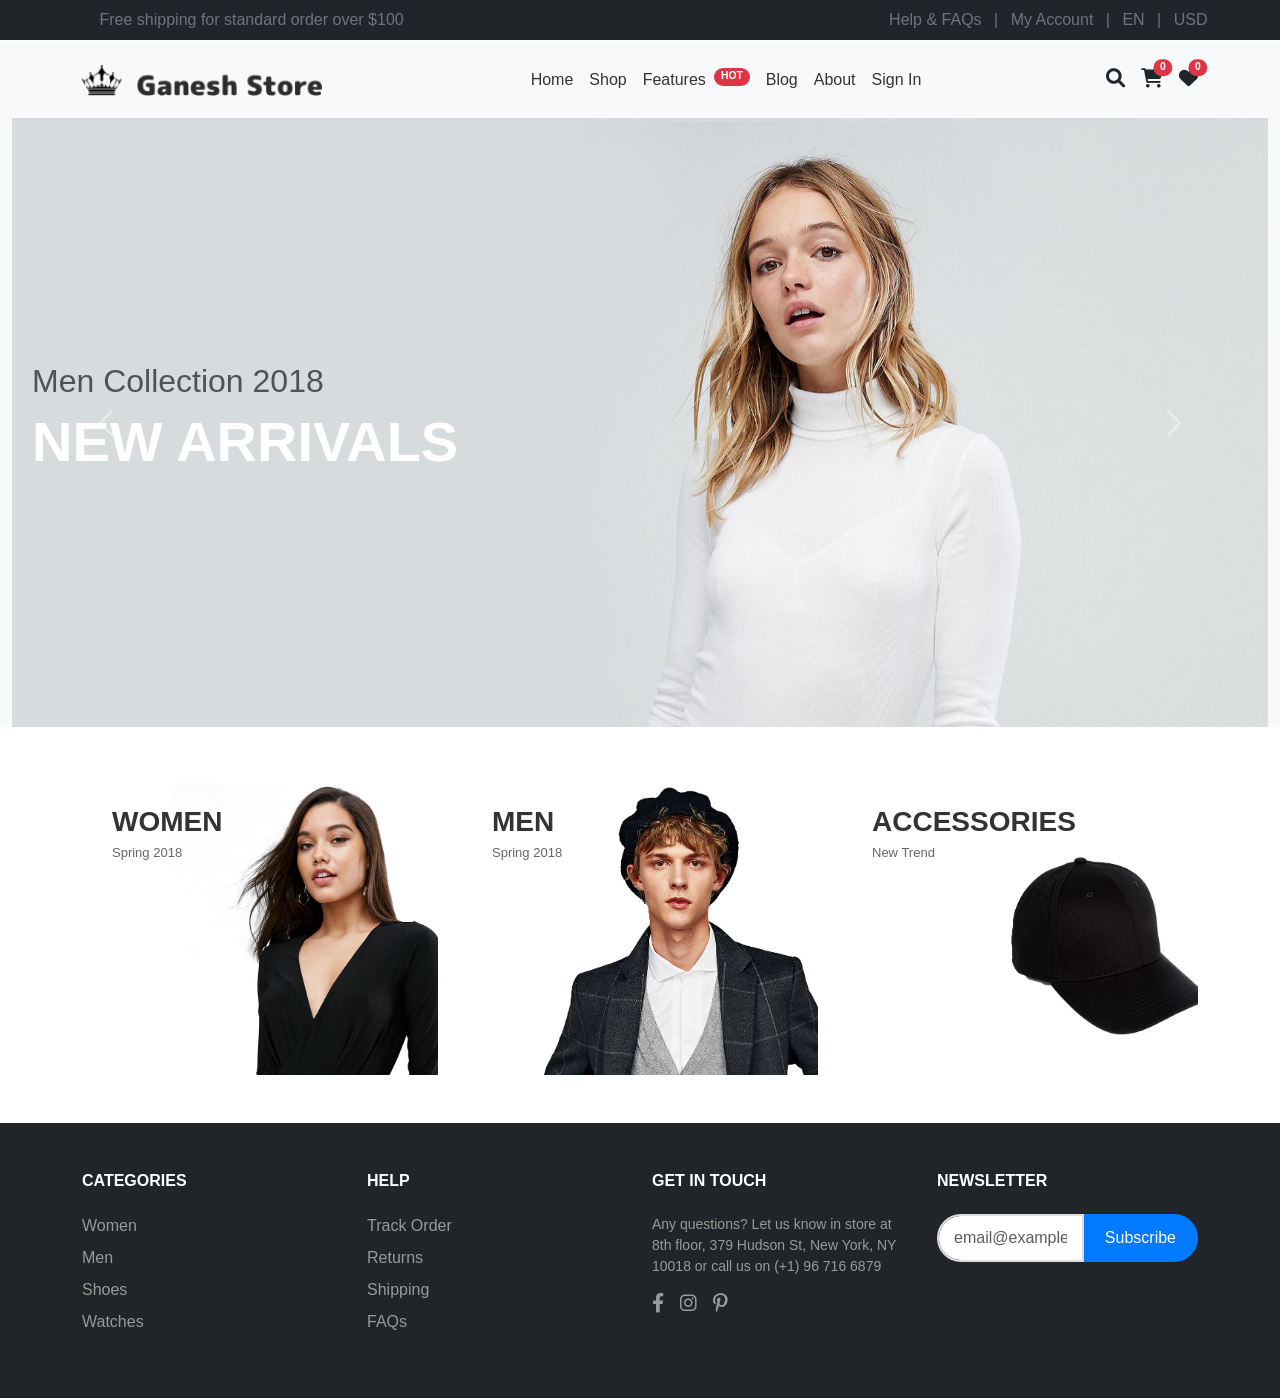
<file: index.html>
<!DOCTYPE html>
<html lang="en">
<head>
    <meta charset="UTF-8">
    <meta name="viewport" content="width=device-width, initial-scale=1.0">
    <title>Ganesh Store</title>
    <link href="https://cdn.jsdelivr.net/npm/bootstrap@5.3.3/dist/css/bootstrap.min.css" rel="stylesheet">
    <link rel="stylesheet" href="https://cdnjs.cloudflare.com/ajax/libs/font-awesome/6.0.0-beta3/css/all.min.css">
    <link rel="stylesheet" href="style.css">
    <script>
        !function(e,a,n,t){var i=e.head;if(i){
        if (a) return;
        var o=e.createElement("style");
        o.id="alloy-prehiding",o.innerText=n,i.appendChild(o),setTimeout(function(){o.parentNode&&o.parentNode.removeChild(o)},t)}}
        (document, document.location.href.indexOf("adobe_authoring_enabled") !== -1, ".personalization-container { opacity: 0 !important }", 3000);
      </script>
    <script src="https://assets.adobedtm.com/e78d80a30a77/065681028f97/launch-de2d9a80a70d-development.min.js" async></script>
</head>
<body>
    <!-- Header section -->
    <header class="bg-dark text-secondary py-2">
        <div class="container d-flex justify-content-between align-items-center">
            <span>Free shipping for standard order over $100</span>
            <div>
                <a href="#" class="text-secondary text-decoration-none mx-2">Help & FAQs</a>
                <span class="text-secondary">|</span>
                <a href="#" class="text-secondary text-decoration-none mx-2">My Account</a>
                <span class="text-secondary">|</span>
                <a href="#" class="text-secondary text-decoration-none mx-2">EN</a>
                <span class="text-secondary">|</span>
                <a href="#" class="text-secondary text-decoration-none mx-2">USD</a>
            </div>
        </div>
    </header>

    <!-- Navbar section -->
    <nav class="navbar navbar-expand-lg navbar-light bg-light py-3">
        <div class="container">
            <a class="navbar-brand d-flex align-items-center" href="#">
                <img src="./images/icons/logo-01.png" alt="logo-image" class="me-2">
            </a>
            <button class="navbar-toggler" type="button" data-bs-toggle="collapse" data-bs-target="#navbarNav">
                <span class="navbar-toggler-icon"></span>
            </button>
            <div class="collapse navbar-collapse justify-content-center" id="navbarNav">
                <ul class="navbar-nav">
                    <li class="nav-item"><a class="nav-link" href="index.html">Home</a></li>
                    <li class="nav-item"><a class="nav-link" href="index1.html">Shop</a></li>
                    <li class="nav-item">
                        <a class="nav-link" href="feature.html">Features
                            <sup class="badge bg-danger rounded-pill ms-1">HOT</sup>
                        </a>
                    </li>
                    <li class="nav-item"><a class="nav-link" href="blog.html">Blog</a></li>
                    <li class="nav-item"><a class="nav-link" href="about.html">About</a></li>
                    <li class="nav-item"><a class="nav-link" href="sign-in.html">Sign In</a></li>
                </ul>
            </div>
            <div class="d-flex align-items-center gap-3">
                <a href="cart 1.html" class="text-dark"><i class="fas fa-search"></i></a>
                <a href="cart 1.html" class="text-dark position-relative">
                    <i class="fas fa-shopping-cart"></i>
                    <span id="cart-count" class="position-absolute top-0 start-100 translate-middle badge rounded-pill bg-danger">0</span>  </a>
                <a href="#" class="text-dark position-relative">
                    <i class="fas fa-heart"></i>
                    <span class="position-absolute top-0 start-100 translate-middle badge rounded-pill bg-danger">0</span>
                </a>
            </div>
        </div>
    </nav>

    <!-- Banner Section -->
    <div class="container-fluid bg-light position-relative">
        <div id="carouselExample" class="carousel slide" data-bs-ride="carousel">
        <div class="carousel-inner">
        <div class="carousel-item active">
        <img src="images/slide-01.jpg" class="d-block w-100" alt="Fashion Model">
        </div>
        <div class="carousel-item">
        <img src="images/slide-02.jpg" class="d-block w-100" alt="Fashion Model 2">
        </div>
        <div class="carousel-item">
        <img src="images/slide-03.jpg" class="d-block w-100" alt="Fashion Model 3">
        </div>
        <div class="carousel-item">
        <img src="images/slide-04.jpg" class="d-block w-100" alt="Fashion Model 4">
        </div>
        <div class="carousel-item">
        <img src="images/slide-05.jpg" class="d-block w-100" alt="Fashion Model 5">
        </div>
        <div class="carousel-item">
        <img src="images/slide-06.jpg" class="d-block w-100" alt="Fashion Model 6">
        </div>
        <div class="carousel-item">
        <img src="images/slide-07.jpg" class="d-block w-100" alt="Fashion Model 7">
        </div>
        </div>
        <button class="carousel-control-prev" type="button" data-bs-target="#carouselExample" data-bs-slide="prev">
        <span class="carousel-control-prev-icon" aria-hidden="true"></span>
        <span class="visually-hidden">Previous</span>
        </button>
        <button class="carousel-control-next" type="button" data-bs-target="#carouselExample" data-bs-slide="next">
        <span class="carousel-control-next-icon" aria-hidden="true"></span>
        <span class="visually-hidden">Next</span>
        </button>
        <div class="text-overlay">
        <h2 class="text-muted">Men Collection 2018</h2>
        <h1 class="display-4 fw-bold">NEW ARRIVALS</h1>
        </div>
        </div>
        </div>
    <!-- Card Section -->
    <section class="categories py-5">
        <div class="container">
            <div class="row g-4">
                <div class="col-md-4">
                    <div class="category-card position-relative overflow-hidden">
                        <a href="index1.html"><img src="./images/banner-04.jpg" alt="Women" class="img-fluid w-100"></a>
                        <div class="category-content">
                            <h3>Women</h3>
                            <p>Spring 2018</p>
                        </div>
                    </div>
                </div>
                <div class="col-md-4">
                    <div class="category-card position-relative overflow-hidden">
                        <a href="index1.html"><img src="./images/banner-02.jpg" alt="Men" class="img-fluid w-100"></a>
                        <div class="category-content">
                            <h3>Men</h3>
                            <p>Spring 2018</p>
                        </div>
                    </div>
                </div>
                <div class="col-md-4">
                    <div class="category-card position-relative overflow-hidden">
                        <a href="index1.html"><img src="./images/banner-03.jpg" alt="Accessories" class="img-fluid w-100"></a>
                        <div class="category-content">
                            <h3>Accessories</h3>
                            <p>New Trend</p>
                        </div>
                    </div>
                </div>
            </div>
        </div>
    </section>

    <!-- Footer -->
    <footer class="bg-dark text-white py-5">
        <div class="container">
            <div class="row g-4">
                <div class="col-md-3">
                    <h5 class="text-uppercase mb-4">Categories</h5>
                    <ul class="list-unstyled">
                        <li class="mb-2"><a href="#" class="text-secondary text-decoration-none">Women</a></li>
                        <li class="mb-2"><a href="#" class="text-secondary text-decoration-none">Men</a></li>
                        <li class="mb-2"><a href="#" class="text-secondary text-decoration-none">Shoes</a></li>
                        <li class="mb-2"><a href="#" class="text-secondary text-decoration-none">Watches</a></li>
                    </ul>
                </div>
                <div class="col-md-3">
                    <h5 class="text-uppercase mb-4">Help</h5>
                    <ul class="list-unstyled">
                        <li class="mb-2"><a href="#" class="text-secondary text-decoration-none">Track Order</a></li>
                        <li class="mb-2"><a href="#" class="text-secondary text-decoration-none">Returns</a></li>
                        <li class="mb-2"><a href="#" class="text-secondary text-decoration-none">Shipping</a></li>
                        <li class="mb-2"><a href="#" class="text-secondary text-decoration-none">FAQs</a></li>
                    </ul>
                </div>
                <div class="col-md-3">
                    <h5 class="text-uppercase mb-4">Get in Touch</h5>
                    <p class="text-secondary small">
                        Any questions? Let us know in store at 8th floor, 379 Hudson St, New York, NY 10018 or call us on (+1) 96 716 6879
                    </p>
                    <div class="d-flex gap-3 mt-3">
                        <a href="#" class="text-secondary"><i class="fab fa-facebook-f"></i></a>
                        <a href="#" class="text-secondary"><i class="fab fa-instagram"></i></a>
                        <a href="#" class="text-secondary"><i class="fab fa-pinterest-p"></i></a>
                    </div>
                </div>
                <div class="col-md-3">
                    <h5 class="text-uppercase mb-4">Newsletter</h5>
                    <div class="input-group mb-3">
                        <input type="email" class="form-control" placeholder="email@example.com">
                        <button onclick="myFunction()" id="subscribeBtn">Subscribe</button>
                    </div>
                                      
                </div>
            </div>
        </div>
    </footer>

    <script src="script.js"></script>
    <script src="https://cdn.jsdelivr.net/npm/bootstrap@5.3.3/dist/js/bootstrap.bundle.min.js"></script>
</body>
</html>
</file>
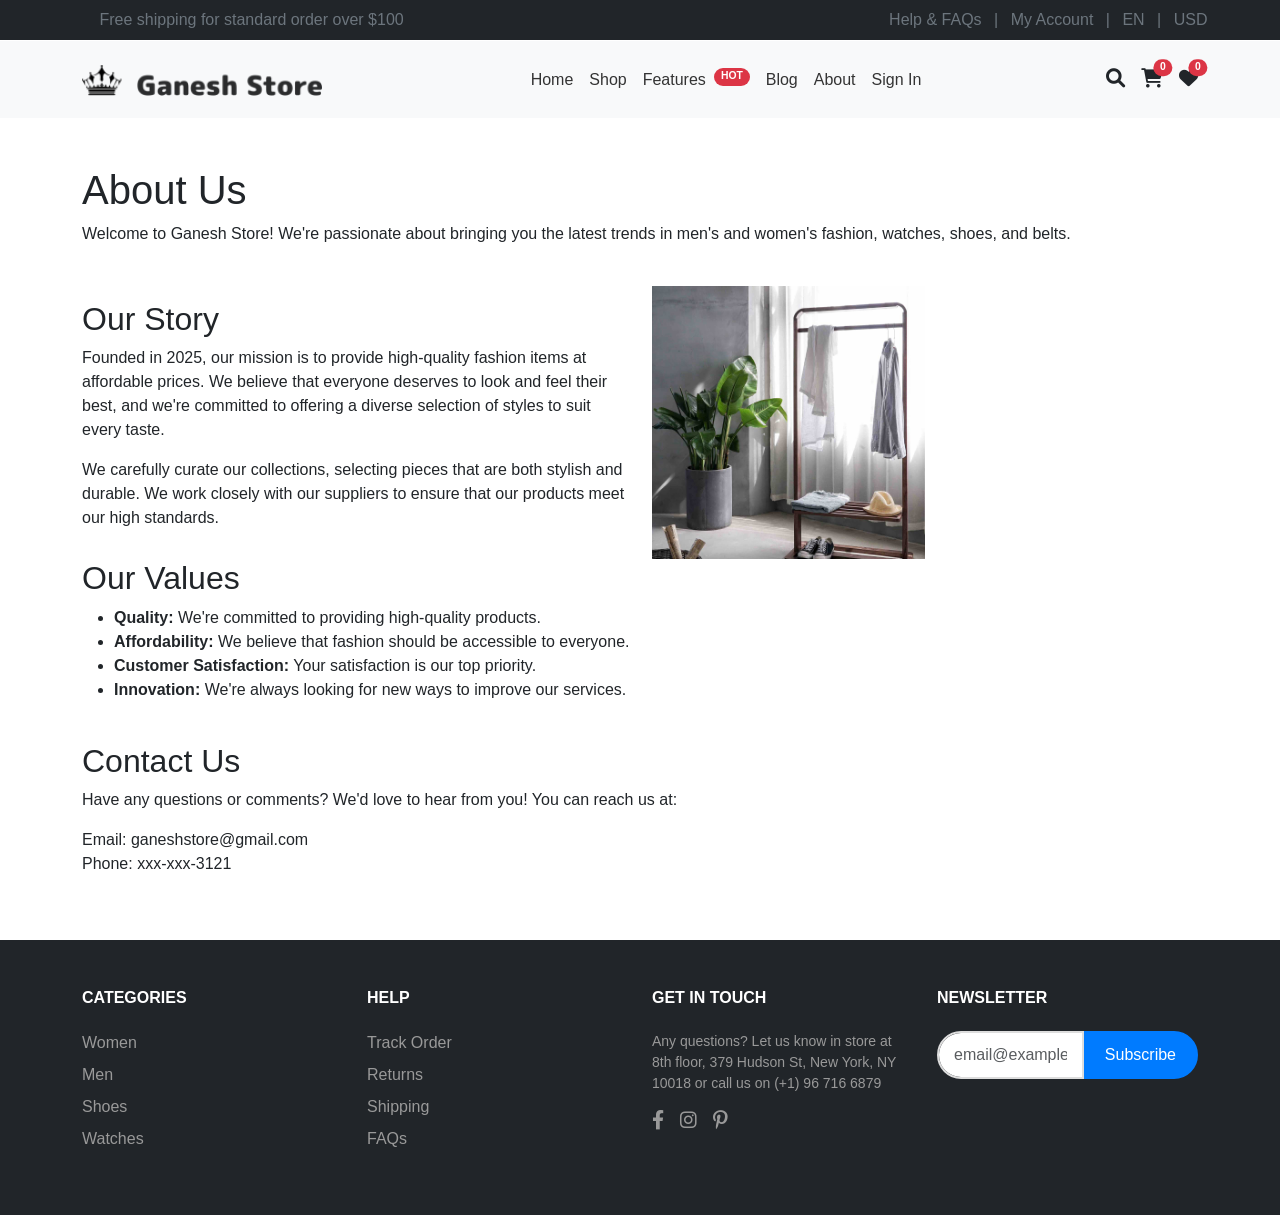
<file: about.html>
<!DOCTYPE html>
<html lang="en">
<head>
    <meta charset="UTF-8">
    <meta name="viewport" content="width=device-width, initial-scale=1.0">
    <title>Ganesh Store</title>
    <link href="https://cdn.jsdelivr.net/npm/bootstrap@5.3.3/dist/css/bootstrap.min.css" rel="stylesheet">
    <link rel="stylesheet" href="https://cdnjs.cloudflare.com/ajax/libs/font-awesome/6.0.0-beta3/css/all.min.css">
    <link rel="stylesheet" href="style.css">
    <script>
        !function(e,a,n,t){var i=e.head;if(i){
        if (a) return;
        var o=e.createElement("style");
        o.id="alloy-prehiding",o.innerText=n,i.appendChild(o),setTimeout(function(){o.parentNode&&o.parentNode.removeChild(o)},t)}}
        (document, document.location.href.indexOf("adobe_authoring_enabled") !== -1, ".personalization-container { opacity: 0 !important }", 3000);
      </script>
    <script src="https://assets.adobedtm.com/e78d80a30a77/065681028f97/launch-de2d9a80a70d-development.min.js" async></script>
</head>
<body>
    <!-- Header section -->
    <header class="bg-dark text-secondary py-2">
        <div class="container d-flex justify-content-between align-items-center">
            <span>Free shipping for standard order over $100</span>
            <div>
                <a href="#" class="text-secondary text-decoration-none mx-2">Help & FAQs</a>
                <span class="text-secondary">|</span>
                <a href="#" class="text-secondary text-decoration-none mx-2">My Account</a>
                <span class="text-secondary">|</span>
                <a href="#" class="text-secondary text-decoration-none mx-2">EN</a>
                <span class="text-secondary">|</span>
                <a href="#" class="text-secondary text-decoration-none mx-2">USD</a>
            </div>
        </div>
    </header>

    <!-- Navbar section -->
    <nav class="navbar navbar-expand-lg navbar-light bg-light py-3">
        <div class="container">
            <a class="navbar-brand d-flex align-items-center" href="#">
                <img src="./images/icons/logo-01.png" alt="logo-image" class="me-2">
            </a>
            <button class="navbar-toggler" type="button" data-bs-toggle="collapse" data-bs-target="#navbarNav">
                <span class="navbar-toggler-icon"></span>
            </button>
            <div class="collapse navbar-collapse justify-content-center" id="navbarNav">
                <ul class="navbar-nav">
                    <li class="nav-item"><a class="nav-link" href="index.html">Home</a></li>
                    <li class="nav-item"><a class="nav-link" href="index1.html">Shop</a></li>
                    <li class="nav-item">
                        <a class="nav-link" href="feature.html">Features
                            <sup class="badge bg-danger rounded-pill ms-1">HOT</sup>
                        </a>
                    </li>
                    <li class="nav-item"><a class="nav-link" href="blog.html">Blog</a></li>
                    <li class="nav-item"><a class="nav-link" href="about.html">About</a></li>
                    <li class="nav-item"><a class="nav-link" href="sign-in.html">Sign In</a></li>
                </ul>
            </div>
            <div class="d-flex align-items-center gap-3">
                <a href="cart 1.html" class="text-dark"><i class="fas fa-search"></i></a>
                <a href="cart 1.html" class="text-dark position-relative">
                    <i class="fas fa-shopping-cart"></i>
                    <span id="cart-count" class="position-absolute top-0 start-100 translate-middle badge rounded-pill bg-danger">0</span>  </a>
                <a href="#" class="text-dark position-relative">
                    <i class="fas fa-heart"></i>
                    <span class="position-absolute top-0 start-100 translate-middle badge rounded-pill bg-danger">0</span>
                </a>
            </div>
        </div>
    </nav>

<body>
    <div class="container mt-5">
        <div class="row">
            <div class="col-md-12">
                <h1>About Us</h1>
                <p>Welcome to Ganesh Store! We're passionate about bringing you the latest trends in men's and women's fashion, watches, shoes, and belts.</p>
            </div>
        </div>
    
        <div class="row mt-4 align-items-center">
            <div class="col-md-6">
                <h2>Our Story</h2>
                <p>Founded in 2025, our mission is to provide high-quality fashion items at affordable prices. We believe that everyone deserves to look and feel their best, and we're committed to offering a diverse selection of styles to suit every taste.</p>
                <p>We carefully curate our collections, selecting pieces that are both stylish and durable. We work closely with our suppliers to ensure that our products meet our high standards.</p>
            </div>
            <div class="col-md-6">
                <img src="./images/about-01.jpg" alt="About Us" class="img-fluid float-right" style="max-width: 50%; height: auto;">
            </div>
        </div>
    
        <div class="row">  <div class="col-md-12">
                <h2>Our Values</h2>
                <ul class="pl-3">
                    <li><strong>Quality:</strong> We're committed to providing high-quality products.</li>
                    <li><strong>Affordability:</strong> We believe that fashion should be accessible to everyone.</li>
                    <li><strong>Customer Satisfaction:</strong> Your satisfaction is our top priority.</li>
                    <li><strong>Innovation:</strong> We're always looking for new ways to improve our services.</li>
                </ul>
            </div>
        </div>
    
        <div class="row mt-4">
            <div class="col-md-12">
                <h2>Contact Us</h2>
                <p>Have any questions or comments? We'd love to hear from you! You can reach us at:</p>
                <p>Email: ganeshstore@gmail.com<br>
                    Phone: xxx-xxx-3121</p>
            </div>
        </div>
        <div class="mb-5"></div>
    </div>


      <!-- Footer -->
      <footer class="bg-dark text-white py-5">
        <div class="container">
            <div class="row g-4">
                <div class="col-md-3">
                    <h5 class="text-uppercase mb-4">Categories</h5>
                    <ul class="list-unstyled">
                        <li class="mb-2"><a href="#" class="text-secondary text-decoration-none">Women</a></li>
                        <li class="mb-2"><a href="#" class="text-secondary text-decoration-none">Men</a></li>
                        <li class="mb-2"><a href="#" class="text-secondary text-decoration-none">Shoes</a></li>
                        <li class="mb-2"><a href="#" class="text-secondary text-decoration-none">Watches</a></li>
                    </ul>
                </div>
                <div class="col-md-3">
                    <h5 class="text-uppercase mb-4">Help</h5>
                    <ul class="list-unstyled">
                        <li class="mb-2"><a href="#" class="text-secondary text-decoration-none">Track Order</a></li>
                        <li class="mb-2"><a href="#" class="text-secondary text-decoration-none">Returns</a></li>
                        <li class="mb-2"><a href="#" class="text-secondary text-decoration-none">Shipping</a></li>
                        <li class="mb-2"><a href="#" class="text-secondary text-decoration-none">FAQs</a></li>
                    </ul>
                </div>
                <div class="col-md-3">
                    <h5 class="text-uppercase mb-4">Get in Touch</h5>
                    <p class="text-secondary small">
                        Any questions? Let us know in store at 8th floor, 379 Hudson St, New York, NY 10018 or call us on (+1) 96 716 6879
                    </p>
                    <div class="d-flex gap-3 mt-3">
                        <a href="#" class="text-secondary"><i class="fab fa-facebook-f"></i></a>
                        <a href="#" class="text-secondary"><i class="fab fa-instagram"></i></a>
                        <a href="#" class="text-secondary"><i class="fab fa-pinterest-p"></i></a>
                    </div>
                </div>
                <div class="col-md-3">
                    <h5 class="text-uppercase mb-4">Newsletter</h5>
                    <div class="input-group mb-3">
                        <input type="email" class="form-control" placeholder="email@example.com">
                        <button onclick="myFunction()" id="subscribeBtn">Subscribe</button>
                    </div>
                                      
                </div>
            </div>
        </div>
    </footer>

    <script src="https://code.jquery.com/jquery-3.5.1.slim.min.js"></script>
    <script src="https://cdn.jsdelivr.net/npm/@popperjs/core@2.9.3/dist/umd/popper.min.js"></script>
    <script src="https://stackpath.bootstrapcdn.com/bootstrap/4.5.2/js/bootstrap.min.js"></script>
    <script src="script.js"></script>
    <script src="https://cdn.jsdelivr.net/npm/bootstrap@5.3.3/dist/js/bootstrap.bundle.min.js"></script>
</body>
</html>
</file>
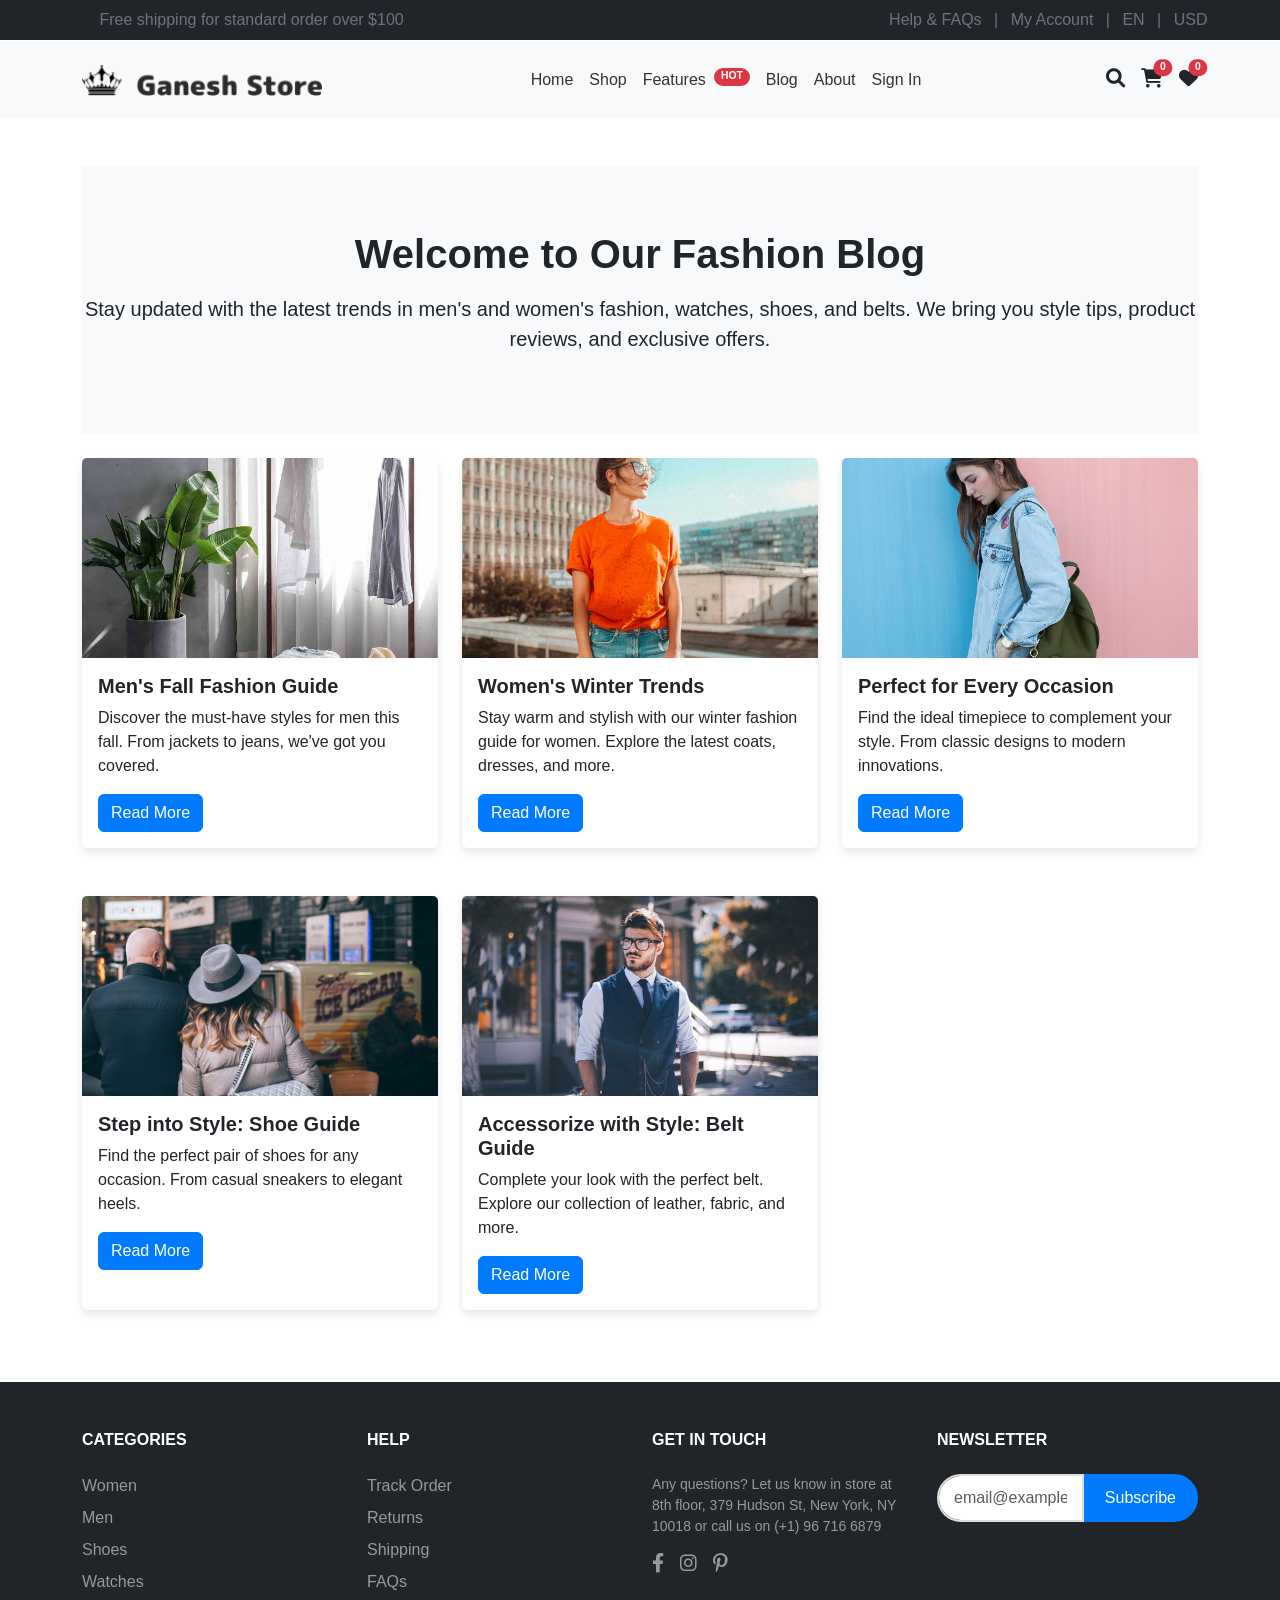
<file: blog.html>
<!DOCTYPE html>
<html lang="en">
<head>
    <meta charset="UTF-8">
    <meta name="viewport" content="width=device-width, initial-scale=1.0">
    <title>Ganesh Store</title>
    <link href="https://cdn.jsdelivr.net/npm/bootstrap@5.3.3/dist/css/bootstrap.min.css" rel="stylesheet">
    <link rel="stylesheet" href="https://cdnjs.cloudflare.com/ajax/libs/font-awesome/6.0.0-beta3/css/all.min.css">
    <link rel="stylesheet" href="style.css">
    <script>
        !function(e,a,n,t){var i=e.head;if(i){
        if (a) return;
        var o=e.createElement("style");
        o.id="alloy-prehiding",o.innerText=n,i.appendChild(o),setTimeout(function(){o.parentNode&&o.parentNode.removeChild(o)},t)}}
        (document, document.location.href.indexOf("adobe_authoring_enabled") !== -1, ".personalization-container { opacity: 0 !important }", 3000);
      </script>
    <script src="https://assets.adobedtm.com/e78d80a30a77/065681028f97/launch-de2d9a80a70d-development.min.js" async></script>
</head>
</head>
<body>
    <!-- Header section -->
    <header class="bg-dark text-secondary py-2">
        <div class="container d-flex justify-content-between align-items-center">
            <span>Free shipping for standard order over $100</span>
            <div>
                <a href="#" class="text-secondary text-decoration-none mx-2">Help & FAQs</a>
                <span class="text-secondary">|</span>
                <a href="#" class="text-secondary text-decoration-none mx-2">My Account</a>
                <span class="text-secondary">|</span>
                <a href="#" class="text-secondary text-decoration-none mx-2">EN</a>
                <span class="text-secondary">|</span>
                <a href="#" class="text-secondary text-decoration-none mx-2">USD</a>
            </div>
        </div>
    </header>

    <!-- Navbar section -->
    <nav class="navbar navbar-expand-lg navbar-light bg-light py-3">
        <div class="container">
            <a class="navbar-brand d-flex align-items-center" href="#">
                <img src="./images/icons/logo-01.png" alt="logo-image" class="me-2">
            </a>
            <button class="navbar-toggler" type="button" data-bs-toggle="collapse" data-bs-target="#navbarNav">
                <span class="navbar-toggler-icon"></span>
            </button>
            <div class="collapse navbar-collapse justify-content-center" id="navbarNav">
                <ul class="navbar-nav">
                    <li class="nav-item"><a class="nav-link" href="index.html">Home</a></li>
                    <li class="nav-item"><a class="nav-link" href="index1.html">Shop</a></li>
                    <li class="nav-item">
                        <a class="nav-link" href="feature.html">Features
                            <sup class="badge bg-danger rounded-pill ms-1">HOT</sup>
                        </a>
                    </li>
                    <li class="nav-item"><a class="nav-link" href="blog.html">Blog</a></li>
                    <li class="nav-item"><a class="nav-link" href="about.html">About</a></li>
                    <li class="nav-item"><a class="nav-link" href="sign-in.html">Sign In</a></li>
                </ul>
            </div>
            <div class="d-flex align-items-center gap-3">
                <a href="cart 1.html" class="text-dark"><i class="fas fa-search"></i></a>
                <a href="cart 1.html" class="text-dark position-relative">
                    <i class="fas fa-shopping-cart"></i>
                    <span id="cart-count" class="position-absolute top-0 start-100 translate-middle badge rounded-pill bg-danger">0</span>  </a>
                <a href="#" class="text-dark position-relative">
                    <i class="fas fa-heart"></i>
                    <span class="position-absolute top-0 start-100 translate-middle badge rounded-pill bg-danger">0</span>
                </a>
            </div>
        </div>
    </nav>


<!-- blog page  -->
    <div class="container mt-5">

        <div class="blog-intro">
            <h1>Welcome to Our Fashion Blog</h1>
            <p class="lead">Stay updated with the latest trends in men's and women's fashion, watches, shoes, and belts. We bring you style tips, product reviews, and exclusive offers.</p>
        </div>

        <div class="row mt-4">
            <div class="col-md-4 mb-4">
                <div class="card h-100">
                    <img src="./images/about-01.jpg" class="card-img-top" alt="Men's Clothing">
                    <div class="card-body">
                        <h5 class="card-title">Men's Fall Fashion Guide</h5>
                        <p class="card-text">Discover the must-have styles for men this fall. From jackets to jeans, we've got you covered.</p>
                        <a href="#" class="btn btn-primary">Read More</a>
                    </div>
                </div>
            </div>

            <div class="col-md-4 mb-4">
                <div class="card h-100">
                    <img src="./images/about-02.jpg" class="card-img-top" alt="Women's Clothing">
                    <div class="card-body">
                        <h5 class="card-title">Women's Winter Trends</h5>
                        <p class="card-text">Stay warm and stylish with our winter fashion guide for women. Explore the latest coats, dresses, and more.</p>
                        <a href="#" class="btn btn-primary">Read More</a>
                    </div>
                </div>
            </div>

            <div class="col-md-4 mb-4">
                <div class="card h-100">
                    <img src="./images/blog-03.jpg" class="card-img-top" alt="Watches">
                    <div class="card-body">
                        <h5 class="card-title">Perfect for Every Occasion</h5>
                        <p class="card-text">Find the ideal timepiece to complement your style. From classic designs to modern innovations.</p>
                        <a href="#" class="btn btn-primary">Read More</a>
                    </div>
                </div>
            </div>
        </div>

        <div class="row mt-4">
            <div class="col-md-4 mb-4">
                <div class="card h-100">
                    <img src="./images/blog-04.jpg" class="card-img-top" alt="Shoes">
                    <div class="card-body">
                        <h5 class="card-title">Step into Style: Shoe Guide</h5>
                        <p class="card-text">Find the perfect pair of shoes for any occasion. From casual sneakers to elegant heels.</p>
                        <a href="#" class="btn btn-primary">Read More</a>
                    </div>
                </div>
            </div>

            <div class="col-md-4 mb-4">
                <div class="card h-100">
                    <img src="./images/blog-05.jpg" class="card-img-top" alt="Belts">
                    <div class="card-body">
                        <h5 class="card-title">Accessorize with Style: Belt Guide</h5>
                        <p class="card-text">Complete your look with the perfect belt. Explore our collection of leather, fabric, and more.</p>
                        <a href="#" class="btn btn-primary">Read More</a>
                    </div>
                </div>
            </div>
        </div>
        <div class="mb-5"></div>
    </div>

   <!-- Footer -->
   <footer class="bg-dark text-white py-5">
    <div class="container">
        <div class="row g-4">
            <div class="col-md-3">
                <h5 class="text-uppercase mb-4">Categories</h5>
                <ul class="list-unstyled">
                    <li class="mb-2"><a href="#" class="text-secondary text-decoration-none">Women</a></li>
                    <li class="mb-2"><a href="#" class="text-secondary text-decoration-none">Men</a></li>
                    <li class="mb-2"><a href="#" class="text-secondary text-decoration-none">Shoes</a></li>
                    <li class="mb-2"><a href="#" class="text-secondary text-decoration-none">Watches</a></li>
                </ul>
            </div>
            <div class="col-md-3">
                <h5 class="text-uppercase mb-4">Help</h5>
                <ul class="list-unstyled">
                    <li class="mb-2"><a href="#" class="text-secondary text-decoration-none">Track Order</a></li>
                    <li class="mb-2"><a href="#" class="text-secondary text-decoration-none">Returns</a></li>
                    <li class="mb-2"><a href="#" class="text-secondary text-decoration-none">Shipping</a></li>
                    <li class="mb-2"><a href="#" class="text-secondary text-decoration-none">FAQs</a></li>
                </ul>
            </div>
            <div class="col-md-3">
                <h5 class="text-uppercase mb-4">Get in Touch</h5>
                <p class="text-secondary small">
                    Any questions? Let us know in store at 8th floor, 379 Hudson St, New York, NY 10018 or call us on (+1) 96 716 6879
                </p>
                <div class="d-flex gap-3 mt-3">
                    <a href="#" class="text-secondary"><i class="fab fa-facebook-f"></i></a>
                    <a href="#" class="text-secondary"><i class="fab fa-instagram"></i></a>
                    <a href="#" class="text-secondary"><i class="fab fa-pinterest-p"></i></a>
                </div>
            </div>
            <div class="col-md-3">
                <h5 class="text-uppercase mb-4">Newsletter</h5>
                <div class="input-group mb-3">
                    <input type="email" class="form-control" placeholder="email@example.com">
                    <button onclick="myFunction()" id="subscribeBtn">Subscribe</button>
                </div>
                                  
            </div>
        </div>
    </div>
</footer>

<script src="https://code.jquery.com/jquery-3.5.1.slim.min.js"></script>
<script src="https://cdn.jsdelivr.net/npm/@popperjs/core@2.9.3/dist/umd/popper.min.js"></script>
<script src="https://stackpath.bootstrapcdn.com/bootstrap/4.5.2/js/bootstrap.min.js"></script>
<script src="script.js"></script>
<script src="https://cdn.jsdelivr.net/npm/bootstrap@5.3.3/dist/js/bootstrap.bundle.min.js"></script>
</body>
</html>
</file>
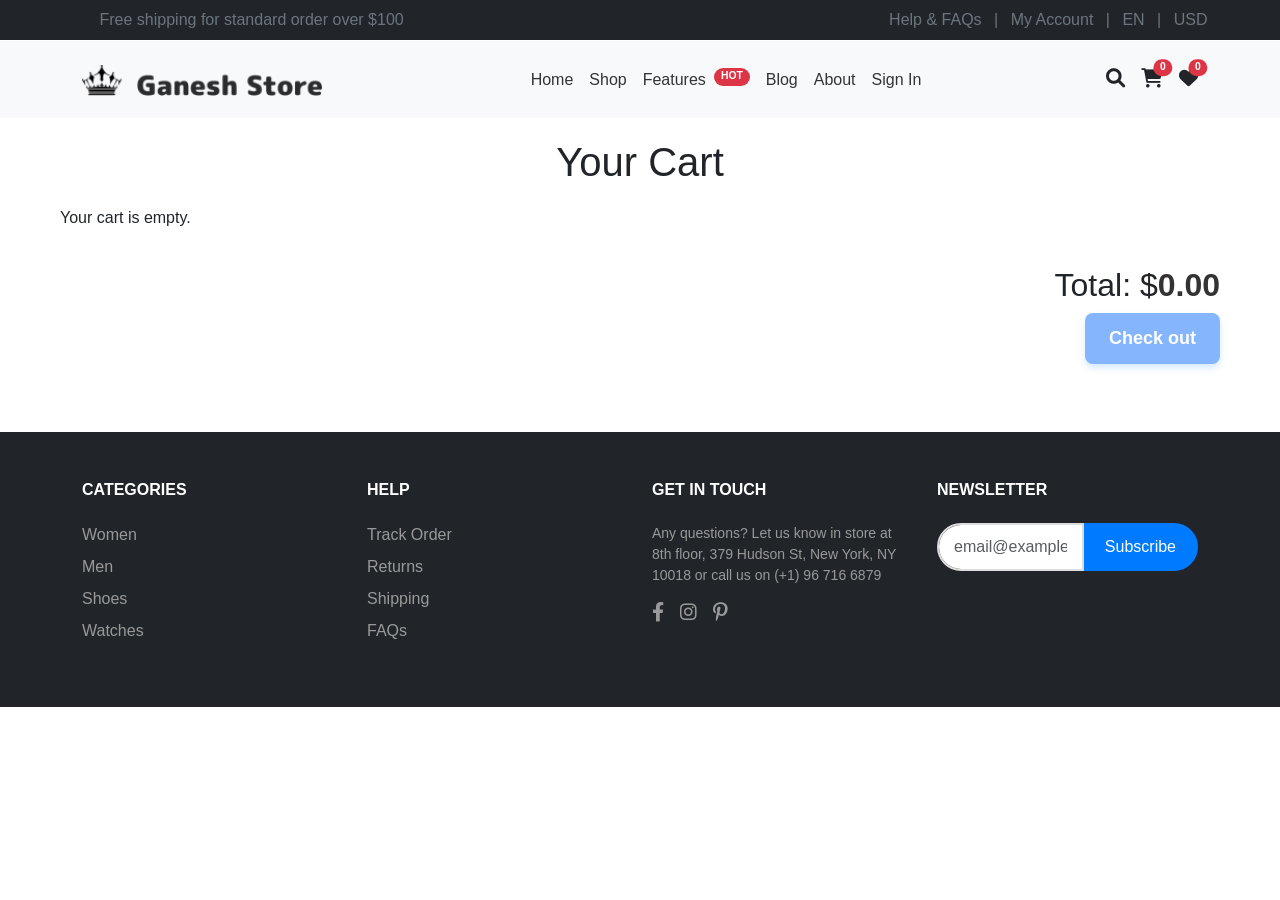
<file: cart 1.html>
<!DOCTYPE html>
<html lang="en">
<head>
    <meta charset="UTF-8">
    <meta name="viewport" content="width=device-width, initial-scale=1.0">
    <title>Ganesh Store</title>
    <link href="https://cdn.jsdelivr.net/npm/bootstrap@5.3.3/dist/css/bootstrap.min.css" rel="stylesheet">
    <link rel="stylesheet" href="https://cdnjs.cloudflare.com/ajax/libs/font-awesome/6.0.0-beta3/css/all.min.css">
    <link rel="stylesheet" href="style.css">
    <script src="script_pdp.js"></script>
    <script>
        !function(e,a,n,t){var i=e.head;if(i){
        if (a) return;
        var o=e.createElement("style");
        o.id="alloy-prehiding",o.innerText=n,i.appendChild(o),setTimeout(function(){o.parentNode&&o.parentNode.removeChild(o)},t)}}
        (document, document.location.href.indexOf("adobe_authoring_enabled") !== -1, ".personalization-container { opacity: 0 !important }", 3000);
      </script>
    <script src="https://assets.adobedtm.com/e78d80a30a77/065681028f97/launch-de2d9a80a70d-development.min.js" async></script>
    <style>.place-order {
        background-color: #007bff; /* Bootstrap primary color */
        border: none; /* Remove default border */
        font-size: 18px;
        font-weight: bold;
        padding: 12px 24px;
        border-radius: 8px; /* Rounded corners */
        transition: all 0.3s ease-in-out;
        box-shadow: 0px 4px 6px rgba(0, 123, 255, 0.3);
    }
    
    .place-order:hover {
        background-color: #0056b3; /* Darker blue on hover */
        transform: translateY(-2px); /* Slight lift effect */
        box-shadow: 0px 6px 12px rgba(0, 123, 255, 0.4);
    }
    
    .place-order:active {
        transform: translateY(0);
        box-shadow: none;
    }
    </style>
</head>
<body>
    <!-- Header section -->
    <header class="bg-dark text-secondary py-2">
        <div class="container d-flex justify-content-between align-items-center">
            <span>Free shipping for standard order over $100</span>
            <div>
                <a href="#" class="text-secondary text-decoration-none mx-2">Help & FAQs</a>
                <span class="text-secondary">|</span>
                <a href="#" class="text-secondary text-decoration-none mx-2">My Account</a>
                <span class="text-secondary">|</span>
                <a href="#" class="text-secondary text-decoration-none mx-2">EN</a>
                <span class="text-secondary">|</span>
                <a href="#" class="text-secondary text-decoration-none mx-2">USD</a>
            </div>
        </div>
    </header>

    <!-- Navbar section -->
    <nav class="navbar navbar-expand-lg navbar-light bg-light py-3">
        <div class="container">
            <a class="navbar-brand d-flex align-items-center" href="#">
                <img src="./images/icons/logo-01.png" alt="logo-image" class="me-2">
            </a>
            <button class="navbar-toggler" type="button" data-bs-toggle="collapse" data-bs-target="#navbarNav">
                <span class="navbar-toggler-icon"></span>
            </button>
            <div class="collapse navbar-collapse justify-content-center" id="navbarNav">
                <ul class="navbar-nav">
                    <li class="nav-item"><a class="nav-link" href="index.html">Home</a></li>
                    <li class="nav-item"><a class="nav-link" href="index1.html">Shop</a></li>
                    <li class="nav-item">
                        <a class="nav-link" href="feature.html">Features
                            <sup class="badge bg-danger rounded-pill ms-1">HOT</sup>
                        </a>
                    </li>
                    <li class="nav-item"><a class="nav-link" href="blog.html">Blog</a></li>
                    <li class="nav-item"><a class="nav-link" href="about.html">About</a></li>
                    <li class="nav-item"><a class="nav-link" href="sign-in.html">Sign In</a></li>
                </ul>
            </div>
            <div class="d-flex align-items-center gap-3">
                <a href="cart 1.html" class="text-dark"><i class="fas fa-search"></i></a>
                <a href="cart 1.html" class="text-dark position-relative">
                    <i class="fas fa-shopping-cart"></i>
                    <span id="cart-count" class="position-absolute top-0 start-100 translate-middle badge rounded-pill bg-danger">0</span>  </a>
                <a href="#" class="text-dark position-relative">
                    <i class="fas fa-heart"></i>
                    <span class="position-absolute top-0 start-100 translate-middle badge rounded-pill bg-danger">0</span>
                </a>
            </div>
        </div>
    </nav>
    

 
<!-- add to cart page -->

<main class="cart-container">
    <h1>Your Cart</h1>
    <div class="cart-items"></div>
    <div class="cart-summary">
        <h2>Total: $<span class="cart-total">0.00</span></h2>
        <button class="btn btn-primary place-order">Check out</button>
    </div>
</main>

<div class="mb-5"></div>
  <!-- Footer -->
  <footer class="bg-dark text-white py-5">
    <div class="container">
        <div class="row g-4">
            <div class="col-md-3">
                <h5 class="text-uppercase mb-4">Categories</h5>
                <ul class="list-unstyled">
                    <li class="mb-2"><a href="#" class="text-secondary text-decoration-none">Women</a></li>
                    <li class="mb-2"><a href="#" class="text-secondary text-decoration-none">Men</a></li>
                    <li class="mb-2"><a href="#" class="text-secondary text-decoration-none">Shoes</a></li>
                    <li class="mb-2"><a href="#" class="text-secondary text-decoration-none">Watches</a></li>
                </ul>
            </div>
            <div class="col-md-3">
                <h5 class="text-uppercase mb-4">Help</h5>
                <ul class="list-unstyled">
                    <li class="mb-2"><a href="#" class="text-secondary text-decoration-none">Track Order</a></li>
                    <li class="mb-2"><a href="#" class="text-secondary text-decoration-none">Returns</a></li>
                    <li class="mb-2"><a href="#" class="text-secondary text-decoration-none">Shipping</a></li>
                    <li class="mb-2"><a href="#" class="text-secondary text-decoration-none">FAQs</a></li>
                </ul>
            </div>
            <div class="col-md-3">
                <h5 class="text-uppercase mb-4">Get in Touch</h5>
                <p class="text-secondary small">
                    Any questions? Let us know in store at 8th floor, 379 Hudson St, New York, NY 10018 or call us on (+1) 96 716 6879
                </p>
                <div class="d-flex gap-3 mt-3">
                    <a href="#" class="text-secondary"><i class="fab fa-facebook-f"></i></a>
                    <a href="#" class="text-secondary"><i class="fab fa-instagram"></i></a>
                    <a href="#" class="text-secondary"><i class="fab fa-pinterest-p"></i></a>
                </div>
            </div>
            <div class="col-md-3">
                <h5 class="text-uppercase mb-4">Newsletter</h5>
                <div class="input-group mb-3">
                    <input type="email" class="form-control" placeholder="email@example.com">
                    <button onclick="myFunction()" id="subscribeBtn">Subscribe</button>
                </div>
                                  
            </div>
        </div>
    </div>
</footer>
<!-- js for the add to cart and order confirmation -->
<script>
document.addEventListener("DOMContentLoaded", () => {
    const cartItemsContainer = document.querySelector(".cart-items");
    const cartTotalElement = document.querySelector(".cart-total");
    const placeOrderButton = document.querySelector(".place-order");

    // Get cart from localStorage
    const cart = JSON.parse(localStorage.getItem("cart")) || [];

    if (cart.length === 0) {
        cartItemsContainer.innerHTML = "<p>Your cart is empty.</p>";
        placeOrderButton.disabled = true; // Disable the checkout button
        placeOrderButton.style.opacity = "0.5"; // Make it look disabled
        return;
    }

    // Populate the cart items
    cartItemsContainer.innerHTML = "";
    cart.forEach((item, index) => {
        const cartItem = document.createElement("div");
        cartItem.classList.add("cart-item");

        cartItem.innerHTML = `
            <img src="${item.image}" alt="${item.title}" class="cart-item-image" />
            <div class="cart-item-info">
                <h3>${item.title}</h3>
                <p>Price: $${item.price.toFixed(2)}</p>
                <p>Quantity: ${item.quantity}</p>
            </div>
            <button class="remove-item" data-index="${index}">Remove</button>
        `;

        cartItemsContainer.appendChild(cartItem);
    });

    // Calculate total price
    const totalPrice = cart.reduce((sum, item) => sum + item.price * item.quantity, 0);
    cartTotalElement.textContent = totalPrice.toFixed(2);

    // Handle item removal
    document.querySelectorAll(".remove-item").forEach((button) => {
        button.addEventListener("click", (e) => {
            const index = e.target.dataset.index;

            // Remove item from cart
            cart.splice(index, 1);
            localStorage.setItem("cart", JSON.stringify(cart));

            // Refresh the cart page
            window.location.reload();
        });
    });

    // Remove cart items after placing order
    placeOrderButton.addEventListener("click", () => {
        if (cart.length === 0) {
            alert("Your cart is empty. Add items before checking out.");
            return;
        }

        localStorage.removeItem("cart");
        window.location.href = "order_confirmation.html";
    });
});


  </script>
  </body>
  </html>
</file>
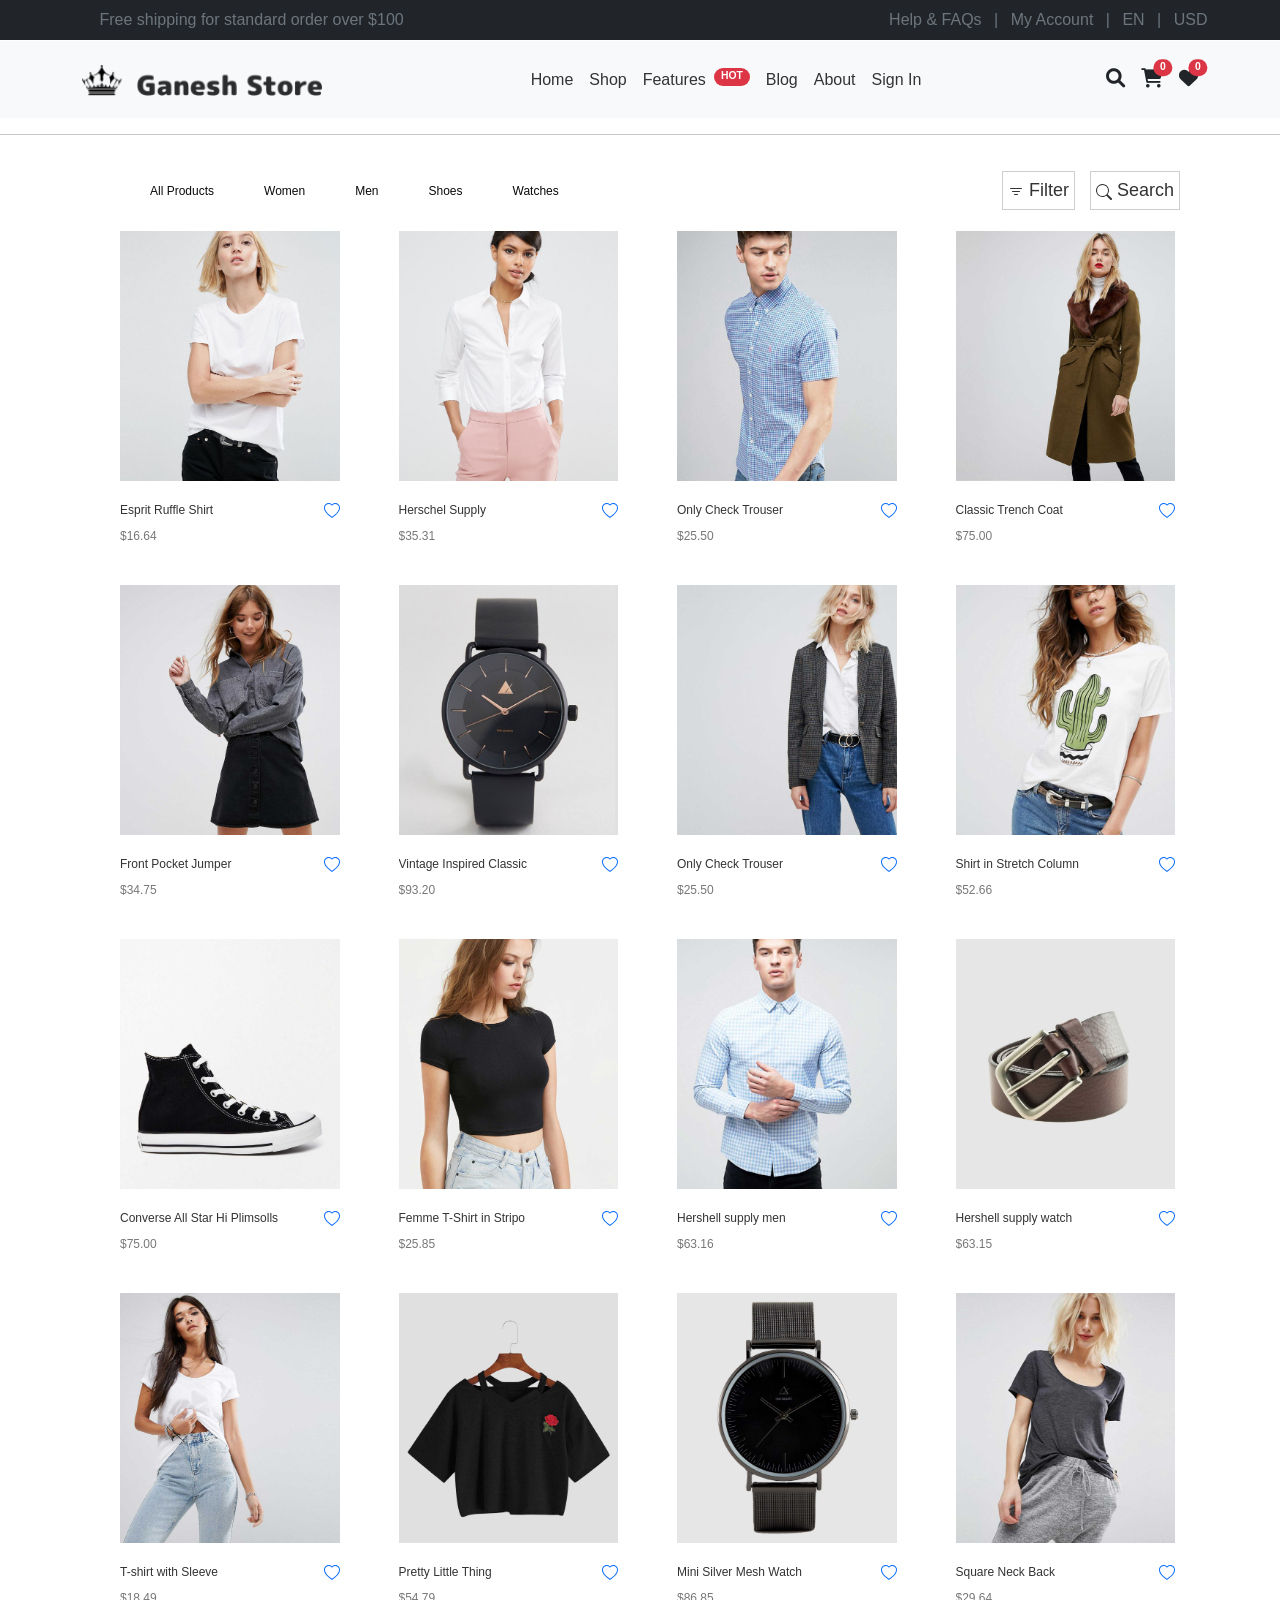
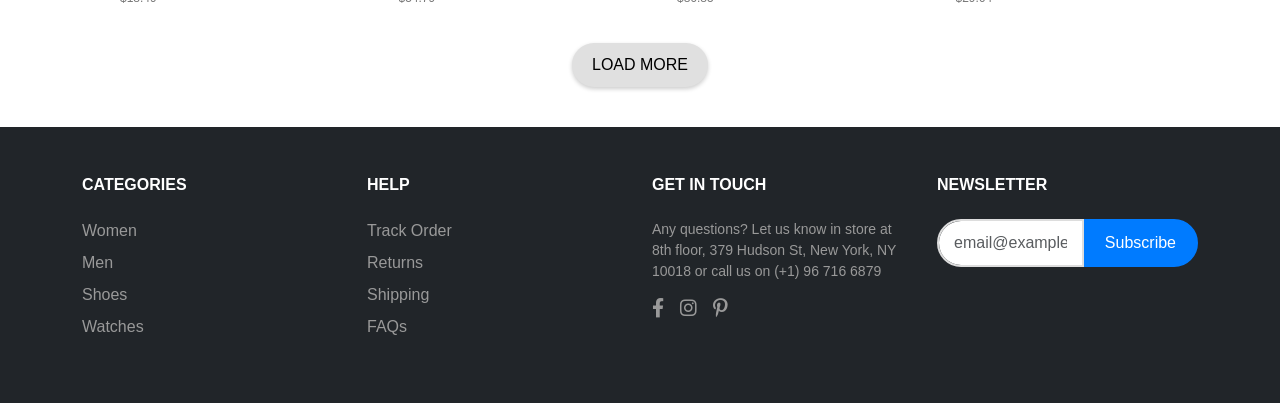
<file: index1.html>
<!DOCTYPE html>
<html lang="en">
<head>
    <meta charset="UTF-8">
    <meta name="viewport" content="width=device-width, initial-scale=1.0">
    <link href="https://cdn.jsdelivr.net/npm/bootstrap@5.3.3/dist/css/bootstrap.min.css" rel="stylesheet">
    <link rel="stylesheet" href="https://cdnjs.cloudflare.com/ajax/libs/font-awesome/6.0.0/css/all.min.css">
    <link rel="stylesheet" href="style.css">
    <script>
        !function(e,a,n,t){var i=e.head;if(i){
        if (a) return;
        var o=e.createElement("style");
        o.id="alloy-prehiding",o.innerText=n,i.appendChild(o),setTimeout(function(){o.parentNode&&o.parentNode.removeChild(o)},t)}}
        (document, document.location.href.indexOf("adobe_authoring_enabled") !== -1, ".personalization-container { opacity: 0 !important }", 3000);
      </script>
    <script src="https://assets.adobedtm.com/e78d80a30a77/065681028f97/launch-de2d9a80a70d-development.min.js" async></script>
</head>
<body>
<!-- Header section -->
<header class="bg-dark text-secondary py-2">
    <div class="container d-flex justify-content-between align-items-center">
        <span>Free shipping for standard order over $100</span>
        <div>
            <a href="#" class="text-secondary text-decoration-none mx-2">Help & FAQs</a>
            <span class="text-secondary">|</span>
            <a href="#" class="text-secondary text-decoration-none mx-2">My Account</a>
            <span class="text-secondary">|</span>
            <a href="#" class="text-secondary text-decoration-none mx-2">EN</a>
            <span class="text-secondary">|</span>
            <a href="#" class="text-secondary text-decoration-none mx-2">USD</a>
        </div>
    </div>
</header>

<!-- Navbar section -->
<nav class="navbar navbar-expand-lg navbar-light bg-light py-3">
    <div class="container">
        <a class="navbar-brand d-flex align-items-center" href="#">
            <img src="./images/icons/logo-01.png" alt="logo-image" class="me-2">
        </a>
        <button class="navbar-toggler" type="button" data-bs-toggle="collapse" data-bs-target="#navbarNav">
            <span class="navbar-toggler-icon"></span>
        </button>
        <div class="collapse navbar-collapse justify-content-center" id="navbarNav">
            <ul class="navbar-nav">
                <li class="nav-item"><a class="nav-link" href="index.html">Home</a></li>
                <li class="nav-item"><a class="nav-link" href="index1.html">Shop</a></li>
                <li class="nav-item">
                    <a class="nav-link" href="feature.html">Features
                        <sup class="badge bg-danger rounded-pill ms-1">HOT</sup>
                    </a>
                </li>
                <li class="nav-item"><a class="nav-link" href="blog.html">Blog</a></li>
                <li class="nav-item"><a class="nav-link" href="about.html">About</a></li>
                <li class="nav-item"><a class="nav-link" href="sign-in.html">Sign In</a></li>
            </ul>
        </div>
        <div class="d-flex align-items-center gap-3">
            <a href="cart 1.html" class="text-dark"><i class="fas fa-search"></i></a>
            <a href="cart 1.html" class="text-dark position-relative">
                <i class="fas fa-shopping-cart"></i>
                <span id="cart-count" class="position-absolute top-0 start-100 translate-middle badge rounded-pill bg-danger">0</span>  </a>
            <a href="#" class="text-dark position-relative">
                <i class="fas fa-heart"></i>
                <span class="position-absolute top-0 start-100 translate-middle badge rounded-pill bg-danger">0</span>
            </a>
        </div>
    </div>
</nav>
<hr>
<header class="header2">  
    <nav class="nav-links">
      <a href="#" data-category="all">All Products</a>
      <a href="#" data-category="women">Women</a>
      <a href="#" data-category="men">Men</a>
      <a href="#" data-category="shoes">Shoes</a>
      <a href="#" data-category="watches">Watches</a>
    </nav>

    <div class="icons1">
       <div class="icon">
            <svg xmlns="http://www.w3.org/2000/svg" width="16" height="16" fill="currentColor" class="bi bi-filter" viewBox="0 0 16 16">
               <path d="M6 10.5a.5.5 0 0 1 .5-.5h3a.5.5 0 0 1 0 1h-3a.5.5 0 0 1-.5-.5m-2-3a.5.5 0 0 1 .5-.5h7a.5.5 0 0 1 0 1h-7a.5.5 0 0 1-.5-.5m-2-3a.5.5 0 0 1 .5-.5h11a.5.5 0 0 1 0 1h-11a.5.5 0 0 1-.5-.5"/>
            </svg> Filter
       </div>
       <div class="icon">
            <svg xmlns="http://www.w3.org/2000/svg" width="16" height="16" fill="currentColor" class="bi bi-search" viewBox="0 0 16 16">
                <path d="M11.742 10.344a6.5 6.5 0 1 0-1.397 1.398h-.001q.044.06.098.115l3.85 3.85a1 1 0 0 0 1.415-1.414l-3.85-3.85a1 1 0 0 0-.115-.1zM12 6.5a5.5 5.5 0 1 1-11 0 5.5 5.5 0 0 1 11 0"/>
            </svg> Search
       </div>
    </div>
 </header>

  <div class="product-grid">
    <!-- This grid will be dynamically populated by JavaScript -->
  </div>

  <div class="center-container">
    <button class="load-more">LOAD MORE</button>
  </div>    
  
    <!-- Footer -->
    <footer class="bg-dark text-white py-5">
        <div class="container">
            <div class="row g-4">
                <div class="col-md-3">
                    <h5 class="text-uppercase mb-4">Categories</h5>
                    <ul class="list-unstyled">
                        <li class="mb-2"><a href="#" class="text-secondary text-decoration-none">Women</a></li>
                        <li class="mb-2"><a href="#" class="text-secondary text-decoration-none">Men</a></li>
                        <li class="mb-2"><a href="#" class="text-secondary text-decoration-none">Shoes</a></li>
                        <li class="mb-2"><a href="#" class="text-secondary text-decoration-none">Watches</a></li>
                    </ul>
                </div>
                <div class="col-md-3">
                    <h5 class="text-uppercase mb-4">Help</h5>
                    <ul class="list-unstyled">
                        <li class="mb-2"><a href="#" class="text-secondary text-decoration-none">Track Order</a></li>
                        <li class="mb-2"><a href="#" class="text-secondary text-decoration-none">Returns</a></li>
                        <li class="mb-2"><a href="#" class="text-secondary text-decoration-none">Shipping</a></li>
                        <li class="mb-2"><a href="#" class="text-secondary text-decoration-none">FAQs</a></li>
                    </ul>
                </div>
                <div class="col-md-3">
                    <h5 class="text-uppercase mb-4">Get in Touch</h5>
                    <p class="text-secondary small">
                        Any questions? Let us know in store at 8th floor, 379 Hudson St, New York, NY 10018 or call us on (+1) 96 716 6879
                    </p>
                    <div class="d-flex gap-3 mt-3">
                        <a href="#" class="text-secondary"><i class="fab fa-facebook-f"></i></a>
                        <a href="#" class="text-secondary"><i class="fab fa-instagram"></i></a>
                        <a href="#" class="text-secondary"><i class="fab fa-pinterest-p"></i></a>
                    </div>
                </div>
                <div class="col-md-3">
                    <h5 class="text-uppercase mb-4">Newsletter</h5>
                    <div class="input-group mb-3">
                        <input type="email" class="form-control" placeholder="email@example.com">
                        <button onclick="myFunction()" id="subscribeBtn">Subscribe</button>
                    </div>
                    
                </div>
            </div>
        </div>
    </footer>
   <script src="script.js"></script>
   <script src="https://assets.adobedtm.com/01296dd00565/71071a7d0a72/launch-e963f057fd63-development.min.js" async></script>

</body>
</html>
</file>
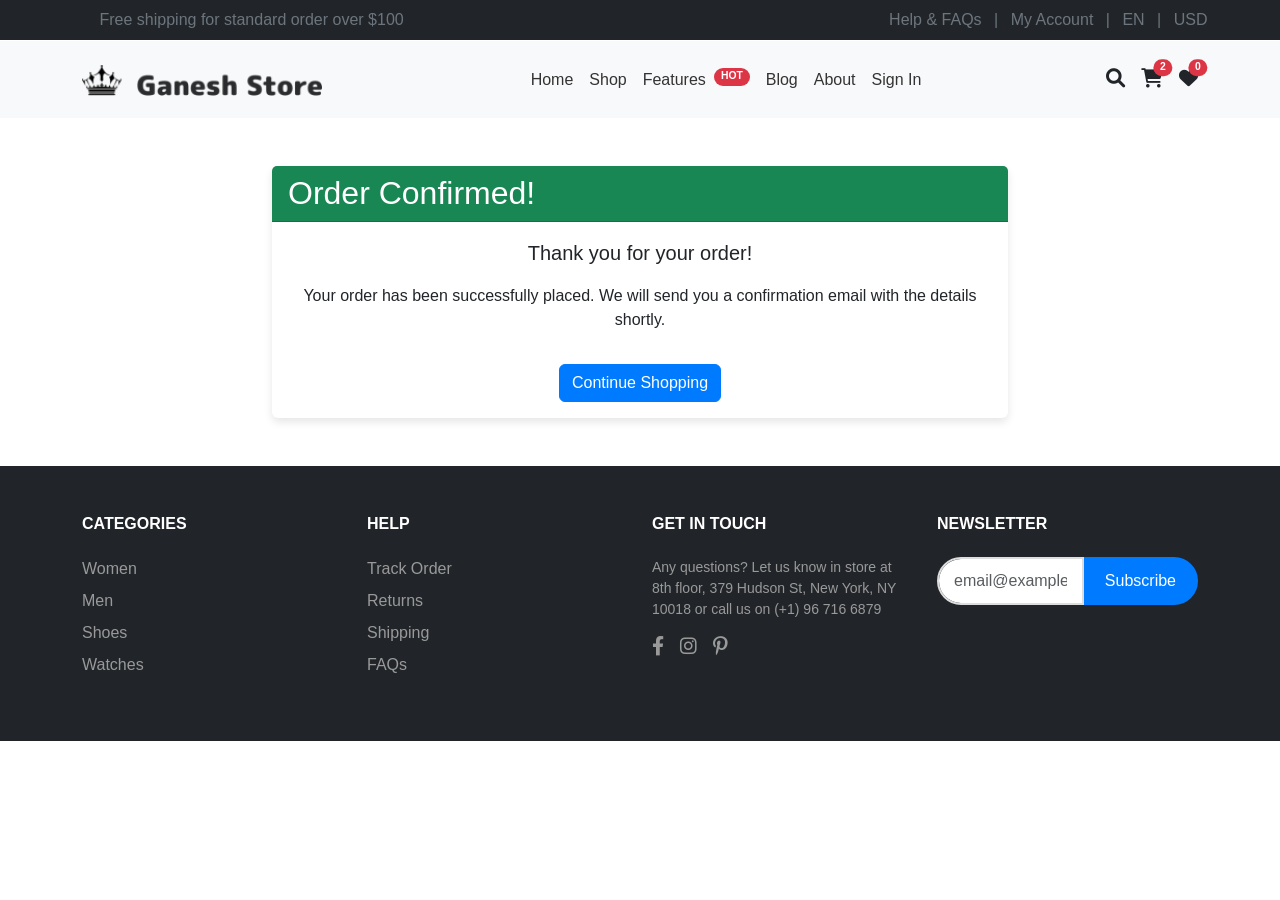
<file: order_confirmation.html>
<!DOCTYPE html>
<html lang="en">
<head>
    <meta charset="UTF-8">
    <meta name="viewport" content="width=device-width, initial-scale=1.0">
    <title>Ganesh Store</title>
    <link href="https://cdn.jsdelivr.net/npm/bootstrap@5.3.3/dist/css/bootstrap.min.css" rel="stylesheet">
    <link rel="stylesheet" href="https://cdnjs.cloudflare.com/ajax/libs/font-awesome/6.0.0-beta3/css/all.min.css">
    <link rel="stylesheet" href="style.css">
    <script>
        !function(e,a,n,t){var i=e.head;if(i){
        if (a) return;
        var o=e.createElement("style");
        o.id="alloy-prehiding",o.innerText=n,i.appendChild(o),setTimeout(function(){o.parentNode&&o.parentNode.removeChild(o)},t)}}
        (document, document.location.href.indexOf("adobe_authoring_enabled") !== -1, ".personalization-container { opacity: 0 !important }", 3000);
      </script>
    <script src="https://assets.adobedtm.com/e78d80a30a77/065681028f97/launch-de2d9a80a70d-development.min.js" async></script>
</head>
<body>
    <!-- Header section -->
    <header class="bg-dark text-secondary py-2">
        <div class="container d-flex justify-content-between align-items-center">
            <span>Free shipping for standard order over $100</span>
            <div>
                <a href="#" class="text-secondary text-decoration-none mx-2">Help & FAQs</a>
                <span class="text-secondary">|</span>
                <a href="#" class="text-secondary text-decoration-none mx-2">My Account</a>
                <span class="text-secondary">|</span>
                <a href="#" class="text-secondary text-decoration-none mx-2">EN</a>
                <span class="text-secondary">|</span>
                <a href="#" class="text-secondary text-decoration-none mx-2">USD</a>
            </div>
        </div>
    </header>

    <!-- Navbar section -->
    <nav class="navbar navbar-expand-lg navbar-light bg-light py-3">
        <div class="container">
            <a class="navbar-brand d-flex align-items-center" href="#">
                <img src="./images/icons/logo-01.png" alt="logo-image" class="me-2">
            </a>
            <button class="navbar-toggler" type="button" data-bs-toggle="collapse" data-bs-target="#navbarNav">
                <span class="navbar-toggler-icon"></span>
            </button>
            <div class="collapse navbar-collapse justify-content-center" id="navbarNav">
                <ul class="navbar-nav">
                    <li class="nav-item"><a class="nav-link" href="index.html">Home</a></li>
                    <li class="nav-item"><a class="nav-link" href="index1.html">Shop</a></li>
                    <li class="nav-item">
                        <a class="nav-link" href="feature.html">Features
                            <sup class="badge bg-danger rounded-pill ms-1">HOT</sup>
                        </a>
                    </li>
                    <li class="nav-item"><a class="nav-link" href="blog.html">Blog</a></li>
                    <li class="nav-item"><a class="nav-link" href="about.html">About</a></li>
                    <li class="nav-item"><a class="nav-link" href="sign-in.html">Sign In</a></li>
                </ul>
            </div>
            <div class="d-flex align-items-center gap-3">
                <a href="#" class="text-dark"><i class="fas fa-search"></i></a>
                <a href="#" class="text-dark position-relative">
                    <i class="fas fa-shopping-cart"></i>
                    <span class="position-absolute top-0 start-100 translate-middle badge rounded-pill bg-danger">2</span>
                </a>
                <a href="#" class="text-dark position-relative">
                    <i class="fas fa-heart"></i>
                    <span class="position-absolute top-0 start-100 translate-middle badge rounded-pill bg-danger">0</span>
                </a>
            </div>
        </div>
    </nav>


<!-- order confirmation -->
    <div class="container mt-5">
        <div class="row justify-content-center">
            <div class="col-md-8">
                <div class="card">
                    <div class="card-header bg-success text-white">
                        <h2 class="mb-0 place-order">Order Confirmed!</h2>
                    </div>
                    <div class="card-body text-center">
                        <p class="lead">Thank you for your order!</p>
                        <p>Your order has been successfully placed. We will send you a confirmation email with the details shortly.</p>
                        <a href="index.html" class="btn btn-primary mt-3">Continue Shopping</a>
                    </div>
                </div>
            </div>
        </div>
    </div>
        <div class="mb-5"></div>
    
    <!-- Footer -->
    <footer class="bg-dark text-white py-5">
        <div class="container">
            <div class="row g-4">
                <div class="col-md-3">
                    <h5 class="text-uppercase mb-4">Categories</h5>
                    <ul class="list-unstyled">
                        <li class="mb-2"><a href="#" class="text-secondary text-decoration-none">Women</a></li>
                        <li class="mb-2"><a href="#" class="text-secondary text-decoration-none">Men</a></li>
                        <li class="mb-2"><a href="#" class="text-secondary text-decoration-none">Shoes</a></li>
                        <li class="mb-2"><a href="#" class="text-secondary text-decoration-none">Watches</a></li>
                    </ul>
                </div>
                <div class="col-md-3">
                    <h5 class="text-uppercase mb-4">Help</h5>
                    <ul class="list-unstyled">
                        <li class="mb-2"><a href="#" class="text-secondary text-decoration-none">Track Order</a></li>
                        <li class="mb-2"><a href="#" class="text-secondary text-decoration-none">Returns</a></li>
                        <li class="mb-2"><a href="#" class="text-secondary text-decoration-none">Shipping</a></li>
                        <li class="mb-2"><a href="#" class="text-secondary text-decoration-none">FAQs</a></li>
                    </ul>
                </div>
                <div class="col-md-3">
                    <h5 class="text-uppercase mb-4">Get in Touch</h5>
                    <p class="text-secondary small">
                        Any questions? Let us know in store at 8th floor, 379 Hudson St, New York, NY 10018 or call us on (+1) 96 716 6879
                    </p>
                    <div class="d-flex gap-3 mt-3">
                        <a href="#" class="text-secondary"><i class="fab fa-facebook-f"></i></a>
                        <a href="#" class="text-secondary"><i class="fab fa-instagram"></i></a>
                        <a href="#" class="text-secondary"><i class="fab fa-pinterest-p"></i></a>
                    </div>
                </div>
                <div class="col-md-3">
                    <h5 class="text-uppercase mb-4">Newsletter</h5>
                    <div class="input-group mb-3">
                        <input type="email" class="form-control" placeholder="email@example.com">
                        <button onclick="myFunction()" id="subscribeBtn">Subscribe</button>
                    </div>
                                      
                </div>
            </div>
        </div>
    </footer>
    
<script>
    const placeOrderButton = document.querySelector(".place-order");
 
 placeOrderButton.addEventListener("click", () => {
               localStorage.removeItem("cart");
               window.location.href = "thankyou.html";
             });
  
</script>
    <script src="script.js"></script>
    <script src="https://cdn.jsdelivr.net/npm/bootstrap@5.3.3/dist/js/bootstrap.bundle.min.js"></script>
</body>
</html>
</file>
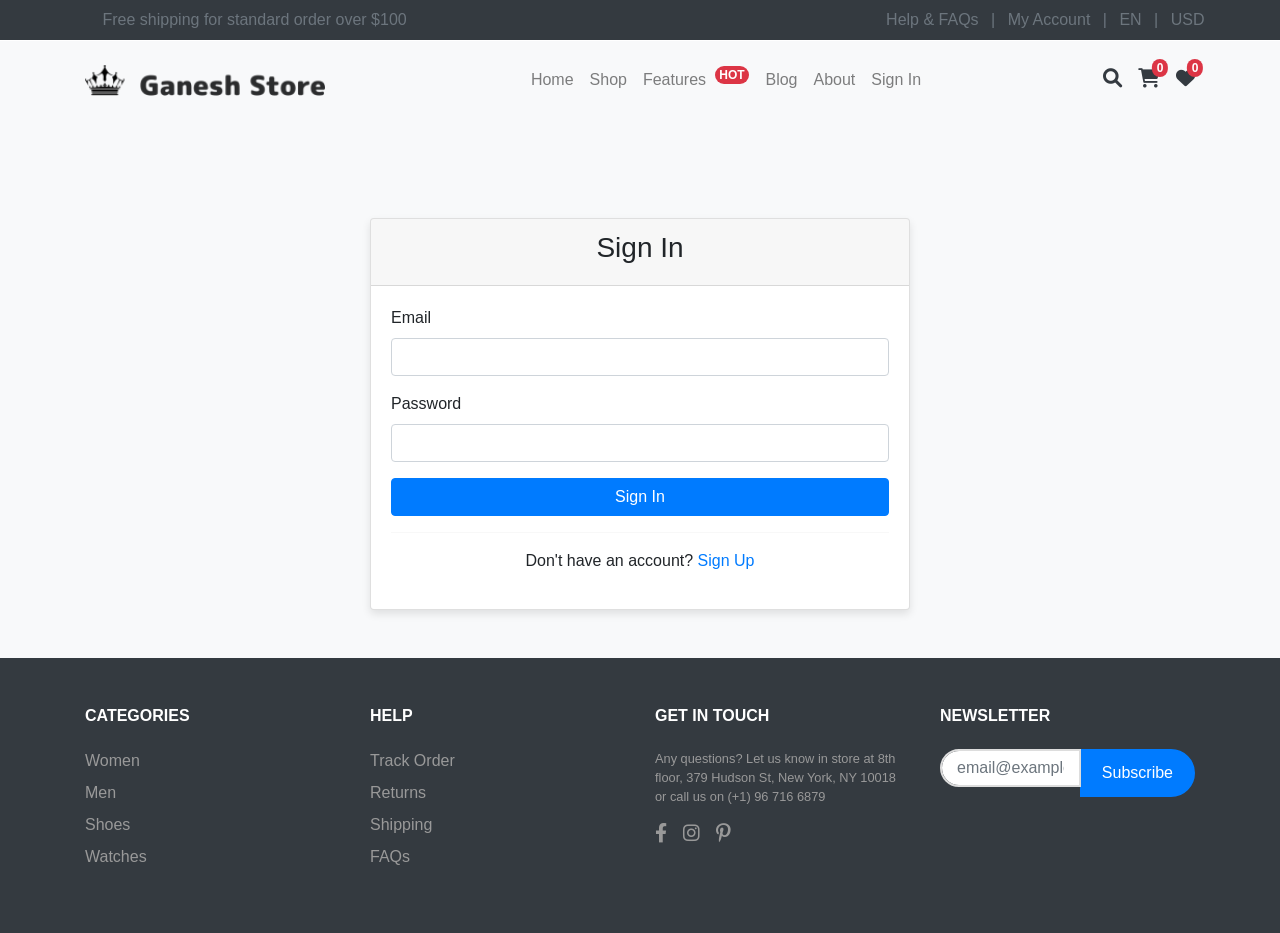
<file: sign-in.html>
<!DOCTYPE html>
<html lang="en">
<head>
    <meta charset="UTF-8">
    <meta name="viewport" content="width=device-width, initial-scale=1.0">
    <title>Ganesh Store</title>
    <link href="https://cdn.jsdelivr.net/npm/bootstrap@5.3.3/dist/css/bootstrap.min.css" rel="stylesheet">
    <link rel="stylesheet" href="https://cdnjs.cloudflare.com/ajax/libs/font-awesome/6.0.0-beta3/css/all.min.css">
    <link rel="stylesheet" href="style.css">
    <link rel="stylesheet" href="https://stackpath.bootstrapcdn.com/bootstrap/4.5.2/css/bootstrap.min.css">
    <style>
        body {
            background-color: #f8f9fa; /* Light background color */
        }

        .card {
            margin-top: 100px; /* Center the card vertically */
            box-shadow: 0 4px 8px rgba(0, 0, 0, 0.1);
        }
    </style>
    <script>
        !function(e,a,n,t){var i=e.head;if(i){
        if (a) return;
        var o=e.createElement("style");
        o.id="alloy-prehiding",o.innerText=n,i.appendChild(o),setTimeout(function(){o.parentNode&&o.parentNode.removeChild(o)},t)}}
        (document, document.location.href.indexOf("adobe_authoring_enabled") !== -1, ".personalization-container { opacity: 0 !important }", 3000);
      </script>
    <script src="https://assets.adobedtm.com/e78d80a30a77/065681028f97/launch-de2d9a80a70d-development.min.js" async></script>
</head>
<body>
    <!-- Header section -->
    <header class="bg-dark text-secondary py-2">
        <div class="container d-flex justify-content-between align-items-center">
            <span>Free shipping for standard order over $100</span>
            <div>
                <a href="#" class="text-secondary text-decoration-none mx-2">Help & FAQs</a>
                <span class="text-secondary">|</span>
                <a href="#" class="text-secondary text-decoration-none mx-2">My Account</a>
                <span class="text-secondary">|</span>
                <a href="#" class="text-secondary text-decoration-none mx-2">EN</a>
                <span class="text-secondary">|</span>
                <a href="#" class="text-secondary text-decoration-none mx-2">USD</a>
            </div>
        </div>
    </header>

    <!-- Navbar section -->
    <nav class="navbar navbar-expand-lg navbar-light bg-light py-3">
        <div class="container">
            <a class="navbar-brand d-flex align-items-center" href="#">
                <img src="./images/icons/logo-01.png" alt="logo-image" class="me-2">
            </a>
            <button class="navbar-toggler" type="button" data-bs-toggle="collapse" data-bs-target="#navbarNav">
                <span class="navbar-toggler-icon"></span>
            </button>
            <div class="collapse navbar-collapse justify-content-center" id="navbarNav">
                <ul class="navbar-nav">
                    <li class="nav-item"><a class="nav-link" href="index.html">Home</a></li>
                    <li class="nav-item"><a class="nav-link" href="index1.html">Shop</a></li>
                    <li class="nav-item">
                        <a class="nav-link" href="feature.html">Features
                            <sup class="badge bg-danger rounded-pill ms-1">HOT</sup>
                        </a>
                    </li>
                    <li class="nav-item"><a class="nav-link" href="blog.html">Blog</a></li>
                    <li class="nav-item"><a class="nav-link" href="about.html">About</a></li>
                    <li class="nav-item"><a class="nav-link" href="sign-in.html">Sign In</a></li>
                </ul>
            </div>
            <div class="d-flex align-items-center gap-3">
                <a href="cart 1.html" class="text-dark"><i class="fas fa-search"></i></a>
                <a href="cart 1.html" class="text-dark position-relative">
                    <i class="fas fa-shopping-cart"></i>
                    <span id="cart-count" class="position-absolute top-0 start-100 translate-middle badge rounded-pill bg-danger">0</span>  </a>
                <a href="#" class="text-dark position-relative">
                    <i class="fas fa-heart"></i>
                    <span class="position-absolute top-0 start-100 translate-middle badge rounded-pill bg-danger">0</span>
                </a>
            </div>
        </div>
    </nav>

    <!-- sign-in page  -->

        <main>
            <div class="container">
                <div class="row justify-content-center">
                    <div class="col-md-6">
                        <div class="card">
                            <div class="card-header">
                                <h3 class="text-center">Sign In</h3>
                            </div>
                            <div class="card-body">
                                <form id="signinForm">
                                    <div class="form-group">
                                        <label for="email">Email</label>
                                        <input type="email" class="form-control" id="email" name="email" required>
                                    </div>
                                    <div class="form-group">
                                        <label for="password">Password</label>
                                        <input type="password" class="form-control" id="password" name="password" required>
                                    </div>
                                    <div class="form-group">
                                        <div id="errorMessage" class="alert alert-danger d-none"></div>
                                    </div>
                                    <button type="submit" class="btn btn-primary btn-block">Sign In</button>
                                </form>
                                <hr>
                                <p class="text-center">Don't have an account? <a href="#">Sign Up</a></p>
                            </div>
                        </div>
                    </div>
                </div>
            </div>
        </main>
        <div class="mb-5"></div>

    <!-- Footer -->
    <footer class="bg-dark text-white py-5">
        <div class="container">
            <div class="row g-4">
                <div class="col-md-3">
                    <h5 class="text-uppercase mb-4">Categories</h5>
                    <ul class="list-unstyled">
                        <li class="mb-2"><a href="#" class="text-secondary text-decoration-none">Women</a></li>
                        <li class="mb-2"><a href="#" class="text-secondary text-decoration-none">Men</a></li>
                        <li class="mb-2"><a href="#" class="text-secondary text-decoration-none">Shoes</a></li>
                        <li class="mb-2"><a href="#" class="text-secondary text-decoration-none">Watches</a></li>
                    </ul>
                </div>
                <div class="col-md-3">
                    <h5 class="text-uppercase mb-4">Help</h5>
                    <ul class="list-unstyled">
                        <li class="mb-2"><a href="#" class="text-secondary text-decoration-none">Track Order</a></li>
                        <li class="mb-2"><a href="#" class="text-secondary text-decoration-none">Returns</a></li>
                        <li class="mb-2"><a href="#" class="text-secondary text-decoration-none">Shipping</a></li>
                        <li class="mb-2"><a href="#" class="text-secondary text-decoration-none">FAQs</a></li>
                    </ul>
                </div>
                <div class="col-md-3">
                    <h5 class="text-uppercase mb-4">Get in Touch</h5>
                    <p class="text-secondary small">
                        Any questions? Let us know in store at 8th floor, 379 Hudson St, New York, NY 10018 or call us on (+1) 96 716 6879
                    </p>
                    <div class="d-flex gap-3 mt-3">
                        <a href="#" class="text-secondary"><i class="fab fa-facebook-f"></i></a>
                        <a href="#" class="text-secondary"><i class="fab fa-instagram"></i></a>
                        <a href="#" class="text-secondary"><i class="fab fa-pinterest-p"></i></a>
                    </div>
                </div>
                <div class="col-md-3">
                    <h5 class="text-uppercase mb-4">Newsletter</h5>
                    <div class="input-group mb-3">
                        <input type="email" class="form-control" placeholder="email@example.com">
                        <button onclick="myFunction()" id="subscribeBtn">Subscribe</button>
                    </div>
                                      
                </div>
            </div>
        </div>
    </footer>

  
    <script>
        $(document).ready(function () {
            $("#signinForm").submit(function (event) {
                event.preventDefault();

                $("#errorMessage").addClass("d-none");

                const email = $("#email").val();
                const password = $("#password").val();

                // AJAX request to your server
                $.ajax({
                    type: "POST", // Or GET, depending on your server
                    url: "/your-signin-endpoint", // **REPLACE with your server endpoint**
                    data: {
                        email: email,
                        password: password
                    },
                    dataType: "json", // Expect JSON response from the server
                    success: function (response) {
                        if (response.success) {
                            // Successful login
                            alert("Login Successful!");

                            // Store the token in local storage
                            localStorage.setItem('token', response.token);

                            window.location.href = "index.html"; // Redirect
                        } else {
                            // Failed login
                            $("#errorMessage").removeClass("d-none");
                            $("#errorMessage").text(response.message || "Invalid email or password."); // Display server message
                        }
                    },
                    error: function (error) {
                        console.error("Error:", error);
                        $("#errorMessage").removeClass("d-none");
                        $("#errorMessage").text("An error occurred. Please try again later.");
                    }
                });
            });
        });
    </script>



  <script src="script.js"></script>
  <script src="https://cdn.jsdelivr.net/npm/bootstrap@5.3.3/dist/js/bootstrap.bundle.min.js"></script>
  <script src="https://code.jquery.com/jquery-3.5.1.slim.min.js"></script>
  <script src="https://cdn.jsdelivr.net/npm/@popperjs/core@2.9.3/dist/umd/popper.min.js"></script>
  <script src="https://stackpath.bootstrapcdn.com/bootstrap/4.5.2/js/bootstrap.min.js"></script>
</body>
</html>
</file>
<file: style.css>
/* General Styles */
body {
    font-family: Arial, sans-serif;
  }
  
  /* Header */
  .navbar-brand img {
    width: 240px;
    height: auto;
  }
  
  /* Hero Section */
  .hero {
    background-color: #f8f9fa;
    min-height: 600px;
    overflow: hidden;
  }
  
  .min-vh-75 {
    min-height: 75vh;
  }
  
  /* Category Cards */
  .category-card {
    position: relative;
    height: 300px; /* Fixed height for consistent cards */
  }
  
  .category-card img {
    width: 100%;
    height: 100%;
    object-fit: cover;
  }
  
  .category-content {
    position: absolute;
    top: 30px;
    left: 30px;
  }
  
  .category-content h3 {
    color: #333;
    font-size: 28px;
    font-weight: bold;
    margin: 0;
    text-transform: uppercase;
  }
  
  .category-content p {
    color: #666;
    font-size: 13px;
    margin-top: 5px;
  }
  
  /* Navigation */
  .navbar .nav-link {
    color: #333;
    font-weight: 500;
    padding: 0.5rem 1rem;
  }
  
  .navbar .nav-link:hover {
    color: #666;
  }
  
  .badge {
    font-size: 0.65em;
    padding: 0.35em 0.65em;
  }
  /* banner */
  .text-overlay {
    position: absolute; 
    top: 50%; 
    left: 20px; /* Adjust as needed */
    transform: translateY(-50%); 
    color: white; /* Change text color for better visibility */
    text-align: left; 
    z-index: 1; 
}
 
.carousel-inner img {
    width: 100%; /* Ensure images are responsive */
    height: auto; /* Maintain aspect ratio */
}
  /* Icons */
  .fas,
  .fab {
    font-size: 1.2rem;
  }
  
  /* Style for the input and button container */
.input-group {
  display: flex;
  justify-content: center;
  align-items: center;
  max-width: 600px;
  margin: 20px auto;
}

/* Style for the email input */
.input-group .form-control {
  border-radius: 30px 0 0 30px; /* Rounded corners on the left side */
  padding: 10px 15px;
  font-size: 16px;
  border: 2px solid #ddd;
  flex: 1; /* Ensures the input takes up available space */
  transition: border-color 0.3s ease;
}

/* Focus effect for the input */
.input-group .form-control:focus {
  border-color: #007bff;
  outline: none;
}

/* Style for the subscribe button */
#subscribeBtn {
  background-color: #007bff;
  color: white;
  font-size: 16px;
  padding: 10px 20px;
  border: 2px solid #007bff;
  border-radius: 0 30px 30px 0;
  cursor: pointer;
  transition: background-color 0.3s ease, transform 0.3s ease;
}

/* Hover effect for the button */
#subscribeBtn:hover {
  background-color: #0056b3;
  transform: scale(1.05);
}

/* Focus effect for the button */
#subscribeBtn:focus {
  outline: none;
}

  /* Footer */
  footer {
    background-color: #222;
  }
  
  footer h5 {
    font-size: 1rem;
    font-weight: 600;
  }
  
  footer .text-secondary {
    color: #999 !important;
  }
  
  footer .btn-primary {
    background-color: #6c7ae0;
    border-color: #6c7ae0;
  }
  
  footer .btn-primary:hover {
    background-color: #5c6ad0;
    border-color: #5c6ad0;
  }
  
    /* Responsive Adjustments */
    @media (max-width: 768px) {
      .hero {
        min-height: auto;
      }
    
      .category-content {
        top: 10px;
        left: 10px;
      }
    
      .category-content h3 {
        font-size: 20px;
      }
    }
  
    /* banner */
    /* Hero Section Styling */
.hero-section {
  position: relative;
  width: 100%;
  height: 100vh; /* Full viewport height */
  overflow: hidden;
}

.hero-image {
  width: 100%;
  height: 100%;
  object-fit: cover; /* Ensures the image covers the entire container while maintaining aspect ratio */
  position: absolute;
  top: 0;
  left: 0;
}

.hero-content {
  position: absolute;
  top: 50%;
  left: 50%;
  transform: translate(-50%, -50%);
  text-align: center;
  color: white;
  z-index: 2;
}

.hero-content p {
  font-size: 18px;
  margin-bottom: 10px;
}

.hero-content h1 {
  font-size: 40px;
  margin-bottom: 20px;
}

.hero-content .btn {
  font-size: 16px;
  padding: 10px 20px;
  background-color: #000;
  color: white;
  border-radius: 0;
  text-transform: uppercase;
}

/* Responsive adjustments for mobile */
@media (max-width: 768px) {
  .hero-section {
      height: 50vh; /* Adjusts height on smaller screens */
  }

  .hero-content p {
      font-size: 16px;
  }

  .hero-content h1 {
      font-size: 24px;
  }

  .hero-content .btn {
      font-size: 14px;
      padding: 8px 16px;
  }
}

@media (max-width: 480px) {
  .hero-section {
      height: 40vh; /* Adjusts height even further for very small screens */
  }

  .hero-content p {
      font-size: 14px;
  }

  .hero-content h1 {
      font-size: 20px;
  }

  .hero-content .btn {
      font-size: 12px;
      padding: 6px 12px;
  }
}

    /* Utility Classes */
    .min-vh-75 {
      min-height: 75vh;
    }


@media screen and (max-width: 600px) {
  .top-left,
  .top-right {
    font-size: 7px;
  }

  .navigation a {
    font-size: 10px;
  }

  .logo {
    margin-top: 7px;
    margin-left: 12px;
  }

  .main-foot {
    padding: 20px;
  }

  .categories,
  .categories1,
  .categories2,
  .categories3 {
    margin-bottom: 10px;
  }

  .btn {
    font-size: 10px;
    padding: 6px 15px;
  }
}

@media screen and (max-width: 768px) {
  .top-left {
    font-size: 8px;
    padding-left: 10px;
  }

  .top-right {
    font-size: 8px;
    padding-right: 10px;
  }

  .navigation ul {
    display: flex;
    gap: 15px;
  }

  .logo {
    margin-top: 7px;
  }

  .navigation li {
    margin: 10px 0;
  }

  .main-foot {
    flex-direction: column;
    padding: 30px;
  }

  .categories,
  .categories1,
  .categories2,
  .categories3 {
    margin-bottom: 20px;
  }

  .btn {
    padding: 8px 20px;
    font-size: 10px;
  }
}

/* plp css */
body {
  font-family: "Roboto", sans-serif;
  margin: 0;
  padding: 0;
}

header {
  background-color: #080707;
  border-bottom: 1px solid #ffffff;
  padding-left: 35px;
}

.nav1 {
  display: flex;
  justify-content: space-between;
  align-items: center;
  background-color: #000;
}

nav p {
  float: left;
  margin-left: 80px;
  font-size: 14px;
  color: #ffffff;
}

.head {
  border-left: 1px solid #ffffff;
  border-right: 1px solid #ffffff;
  border-spacing: 0;
  border-collapse: collapse;
}

.head td {
  padding: 0 10px;
  font-size: 14px;
  text-align: center;
  border-right: 1px solid #ffffff;
  color: #ffffff;
}

table {
  float: middle;
  margin-right: 150px;
  width: auto;
}

header a {
  color: #f0f0f0;
  text-decoration: none;
  margin: 0 10px;
}

header a:hover {
  text-decoration: underline;
}

.header1 {
  display: flex;
  justify-content: space-between;
  align-items: center;
  background-color: #ffffff;
  border-bottom: 1px solid rgb(204, 199, 199);
  padding: 20px;
  position: sticky;
  top: 0;
  z-index: 1000;
  transition: background-color 0.3s ease;
}

.header1.scrolled {
  background-color: #ffffff;
}

.logo {
  display: flex;
  align-items: center;
  padding-left: 80px;
  margin-right: 10px;
}

.logo img {
  height: 24px;
  margin-right: 8px;
}

.logo span {
  font-size: 24px;
  font-weight: bold;
  color: #060606;
}

.nav-links {
  display: flex;
  gap: 10px;
  flex-grow: 1;
  justify-content: left;
  margin-left: 30px;
}

.nav-links a {
  text-decoration: none;
  color: #0c0b0b;
  font-size: 12px;
}

.nav-links a:hover {
  color: rgb(10, 10, 193);
}

.features-link {
  position: relative;
  display: inline-block;
  text-decoration: none;
  color: #333;
  font-size: 14px;
  padding-right: 15px;
}

.features-link:hover {
  color: #7a7a7a;
}

.hot {
  position: absolute;
  top: 0;
  right: 0;
  transform: translate(50%, -50%);
  background-color: #ff4081;
  color: white;
  font-size: 10px;
  padding: 2px 5px;
  border-radius: 5px;
  font-weight: bold;
}

.icons {
  display: flex;
  align-items: center;
  gap: 15px;
  margin-right: 80px;
}

.icons .icon {
  position: relative;
  font-size: 18px;
  color: #333;
  cursor: pointer;
}

.icons .icon span {
  position: absolute;
  top: -5px;
  right: -10px;
  background-color: #7367f0;
  color: white;
  font-size: 10px;
  padding: 2px 5px;
  border-radius: 50%;
  font-weight: bold;
}

.header2 {
  display: flex;
  justify-content: space-between;
  align-items: center;
  background-color: #ffffff;
  padding: 20px 20px 20px 80px;
}

.icons1 {
  display: flex;
  align-items: center;
  gap: 15px;
  margin-right: 80px;
}

.icons1 .icon {
  position: relative;
  font-size: 18px;
  color: #333;
  cursor: pointer;
  border: 1px solid rgb(209, 205, 205);
  padding: 5px;
}

.icons1 .icon span {
  position: absolute;
  top: -5px;
  right: -10px;
  background-color: #7367f0;
  color: white;
  font-size: 10px;
  padding: 2px 5px;
  font-weight: bold;
}

.product-grid {
  display: grid;
  grid-template-columns: repeat(4, 1fr);
  gap: 4px;
  padding-left: 120px;
  padding-right: 50px;
  height: 100%;
}

.product-grid a {
  text-decoration: none;
}

.product-card {
  display: flex;
  flex-direction: column;
  border: none;
  overflow: hidden;
  background-color: #fff;
  text-align: left;
  height: 100%;
}

.product-image {
  width: 80%;
  height: 250px;
  object-fit: cover;
}

.product-info {
  padding-top: 15px;
  width: 80%;
  height: 100px;
}

.title-row {
  display: flex;
  justify-content: space-between;
  align-items: center;
}

.product-title {
  font-size: 12px;
  color: #333;
}

.heart-icon {
  font-size: 18px;
  cursor: pointer;
}

.product-price {
  font-size: 12px;
  color: #777;
}

.center-container {
  text-align: center;
}

.load-more {
  padding: 10px 20px;
  margin-bottom: 40px;
  background-color: #e0e0e0;
  color: #000;
  border: none;
  border-radius: 50px;
  box-shadow: 0 2px 4px rgba(0, 0, 0, 0.2);
  cursor: pointer;
  font-size: 16px;
  transition: background-color 0.3s ease, transform 0.2s ease;
}

.load-more:hover {
  background-color: #d6d6d6;
  transform: scale(1.05);
}

.footer {
  background-color: #222;
  color: #fff;
  padding: 40px 80px 40px 100px;
  margin-top: 30px;
}

.footer-container {
  display: flex;
  justify-content: space-between;
  flex-wrap: wrap;
  max-width: 1100px;
  margin: 0 auto;
}

.footer-column {
  flex: 1;
  min-width: 200px;
  margin: 20px;
}

.footer-column h3 {
  font-size: 16px;
  margin-bottom: 10px;
  font-weight: bold;
}

.footer-column ul {
  list-style: none;
  padding: 0;
}

.footer-column ul li {
  margin-bottom: 8px;
}

.footer-column ul li a {
  text-decoration: none;
  color: #b8b4b4;
  font-size: 12px;
}

.footer-column ul li a:hover {
  color: #fff;
}

.footer-column p {
  font-size: 12px;
  line-height: 1.6;
  color: #b8b4b4;
}

.social-icons {
  margin-top: 20px;
}

.social-icons a {
  margin-right: 10px;
  color: #f6f1f1;
  font-size: 18px;
  text-decoration: none;
}

.social-icons a:hover {
  color: #aa97c9;
}

form input {
  width: 100%;
  padding: 8px 0;
  margin-right: 10px;
  border: none;
  border-bottom: 1px solid #767676;
  background: transparent;
  color: #fff;
  outline: none;
}

form input::placeholder {
  color: #b8b4b4;
  font-size: 12px;
}

form button {
  padding: 8px 16px;
  border: none;
  background-color: #544fb5;
  color: #fff;
  border-radius: 20px;
  cursor: pointer;
  margin-top: 10px;
}

form button:hover {
  background-color: #5a52e0;
}

.footer-bottom {
  text-align: center;
  margin-top: 20px;
  padding-top: 20px;
}

.footer-bottom .payment-icons img {
  height: 30px;
  margin: 0 5px;
}

.footer-bottom p {
  font-size: 12px;
  color: #b8b4b4;
}

@media (max-width: 768px) {
  .header1 {
    flex-direction: column;
    align-items: center;
    padding: 10px;
  }

  .header1 .logo img {
    width: 150px;
  }

  .nav-links {
    flex-direction: column;
    gap: 10px;
    align-items: center;
    margin-top: 10px;
  }

  .icons {
    flex-direction: column;
    gap: 10px;
    margin-top: 10px;
  }

  .hero-slider {
    padding: 10px;
  }

  .footer-container {
    flex-direction: column;
    align-items: center;
    gap: 20px;
  }

  .footer-column h3 {
    font-size: 14px;
  }

  .footer-column ul li {
    font-size: 12px;
  }

  .footer-bottom p {
    font-size: 12px;
  }
}

/* For smaller mobile screens */
@media (max-width: 480px) {
  .header1 {
    padding: 5px;
  }

  .nav-links a {
    font-size: 14px;
  }

  .icons {
    gap: 8px;
  }

  .product-grid {
    grid-template-columns: 1fr; /* 1 column layout */
    padding-left: 20px;
    padding-right: 20px;
  }

  .product-image {
    width: 100%; /* Adjust image width for mobile */
  }

  .product-info {
    width: 100%;
  }

  .footer-container {
    padding: 20px;
  }

  .footer-column h3 {
    font-size: 13px;
  }

  .footer-column ul li {
    font-size: 11px;
  }

  .payment-icons img {
    width: 40px;
  }
}






/* pdp css */
body {
  font-family: "Roboto", sans-serif;
  margin: 0;
  padding: 0;
}

header {
  background-color: #080707;
  border-bottom: 1px solid #ffffff;
  padding-left: 35px;
}

.nav1 {
  display: flex;
  justify-content: space-between;
  align-items: center;
  background-color: #000;
}

nav p {
  float: left;
  margin-left: 80px;
  font-size: 14px;
  color: #ffffff;
}

.head {
  border-left: 1px solid #ffffff;
  border-right: 1px solid #ffffff;
  border-spacing: 0;
  border-collapse: collapse;
}

.head td {
  padding: 0 10px;
  font-size: 14px;
  text-align: center;
  border-right: 1px solid #ffffff;
  color: #ffffff;
}

table {
  float: middle;
  margin-right: 150px;
  width: auto;
}

header a {
  color: #f0f0f0;
  text-decoration: none;
  margin: 0 10px;
}

header a:hover {
  text-decoration: underline;
}

.header1 {
  display: flex;
  justify-content: space-between;
  align-items: center;
  background-color: #ffffff;
  border-bottom: 1px solid rgb(204, 199, 199);
  padding: 20px;
  position: sticky;
  top: 0;
  z-index: 1000;
  transition: background-color 0.3s ease;
}

.header1.scrolled {
  background-color: #ffffff;
}

.logo {
  display: flex;
  align-items: center;
  padding-left: 80px;
  margin-right: 10px;
}

.logo img {
  height: 24px;
  margin-right: 8px;
}

.logo span {
  font-size: 24px;
  font-weight: bold;
  color: #060606;
}

.nav-links {
  display: flex;
  gap: 10px;
  flex-grow: 1;
  justify-content: left;
  margin-left: 30px;
}

.nav-links a {
  text-decoration: none;
  color: #0c0b0b;
  font-size: 12px;
}

.nav-links a:hover {
  color: rgb(10, 10, 193);
}

.features-link {
  position: relative;
  display: inline-block;
  text-decoration: none;
  color: #333;
  font-size: 14px;
  padding-right: 15px;
}

.features-link:hover {
  color: #7a7a7a;
}

.hot {
  position: absolute;
  top: 0;
  right: 0;
  transform: translate(50%, -50%);
  background-color: #ff4081;
  color: white;
  font-size: 10px;
  padding: 2px 5px;
  border-radius: 5px;
  font-weight: bold;
}

.icons {
  display: flex;
  align-items: center;
  gap: 15px;
  margin-right: 80px;
}

.icons .icon {
  position: relative;
  font-size: 18px;
  color: #333;
  cursor: pointer;
}

.icons .icon span {
  position: absolute;
  top: -5px;
  right: -10px;
  background-color: #7367f0;
  color: white;
  font-size: 10px;
  padding: 2px 5px;
  border-radius: 50%;
  font-weight: bold;
}

.header2 {
  justify-content: space-between;
  background-color: #ffffff;
  padding: 20px 20px 20px 100px;
}

.header2 a {
  color: black;
  text-decoration: none;
  padding-left: 10px;
  padding-right: 10px;
  font-size: 12px;
}

.header2 span {
  padding-left: 10px;
  font-size: 12px;
  color: grey;
}

.product-container {
  display: grid;
  grid-template-columns: 1fr 1fr;
  gap: 20px;
  padding: 20px 20px 0px 110px;
}

.product-images {
  display: flex;
  flex-direction: row;
}

.thumbnail-gallery {
  display: flex;
  flex-direction: column;
  gap: 10px;
}

.thumbnail-gallery img {
  width: 60px;
  height: 60px;
  cursor: pointer;
  object-fit: cover;
}

.main-image img {
  width: 105%;
  height: 75%;
  margin-left: 20px;
}

.product-details {
  width: 70%;
}

.product-details h2 {
  font-size: 24px;
  margin-bottom: 10px;
}

.product-details .price {
  font-size: 20px;
  color: #000;
  margin-bottom: 20px;
}

.product-details .description {
  font-size: 14px;
  margin-bottom: 20px;
}

form.select-group {
  margin-bottom: 10px;
}

form select {
  width: 100%;
  padding: 10px;
  margin-top: 5px;
}

.quantity-group {
  display: flex;
  align-items: center;
  margin-bottom: 20px;
}

.quantity-btn {
  padding: 5px 10px;
  background: #ddd;
  border: none;
  cursor: pointer;
}

.quantity-group input {
  width: 50px;
  text-align: center;
  margin: 0 5px;
  color: #000;
}

.add-to-cart {
  background: #6c63ff;
  color: #fff;
  padding: 10px 20px;
  border: none;
  cursor: pointer;
  font-size: 16px;
  display: block;
}

.social {
  margin-top: 20px;
}

.social a {
  color: #000;
  font-size: 20px;
  margin-right: 10px;
}

.desc-container {
  max-width: 900px;
  margin: 2rem auto;
  background: #fff;
  padding: 30px 40px 20px 40px;
  border-radius: 8px;
  border: 1px solid #ddd;
}

.tabs {
  display: flex;
  justify-content: center;
  padding-bottom: 20px;
}

.tab {
  padding: 0.5rem 1rem;
  cursor: pointer;
  color: #555;
  text-align: center;
  transition: color 0.3s;
}

.tab:hover,
.tab.active {
  color: #007bff;
  border-bottom: 2px solid #007bff;
}

.tab-content {
  display: none;
  animation: fadeIn 0.3s ease-in-out;
  color: grey;
}

.tab-content.active {
  display: block;
}

@keyframes fadeIn {
  from {
    opacity: 0;
  }
  to {
    opacity: 1;
  }
}

.desc-footer {
  margin-top: 20px;
  margin-bottom: 20px;
  padding: 1rem;
  background: #f1f1f1;
  display: flex;
  justify-content: center;
  border-top: 1px solid #ddd;
  gap: 30px;
  padding-bottom: 20px;
  color: grey;
}

.desc-footer span {
  font-size: 0.9rem;
}

.center-container {
  text-align: center;
}

.product-grid {
  display: grid;
  grid-template-columns: repeat(4, 1fr);
  gap: 4px;
  padding-left: 120px;
  padding-right: 50px;
  height: 100%;
}

.product-card {
  display: flex;
  flex-direction: column;
  border: none;
  overflow: hidden;
  background-color: #fff;
  text-align: left;
  height: 100%;
}

.product-image {
  width: 80%;
  height: 250px;
  object-fit: cover;
}

.product-info {
  padding-top: 15px;
  width: 80%;
  height: 100px;
}

.title-row {
  display: flex;
  justify-content: space-between;
  align-items: center;
}

.product-title {
  font-size: 12px;
  color: #333;
}

.heart-icon {
  font-size: 18px;
  cursor: pointer;
}

.product-price {
  font-size: 12px;
  color: #777;
}

.footer {
  background-color: #222;
  color: #fff;
  padding: 40px 80px 40px 100px;
  margin-top: 30px;
}

.footer-container {
  display: flex;
  justify-content: space-between;
  flex-wrap: wrap;
  max-width: 1100px;
  margin: 0 auto;
}

.footer-column {
  flex: 1;
  min-width: 200px;
  margin: 20px;
}

.footer-column h3 {
  font-size: 16px;
  margin-bottom: 10px;
  font-weight: bold;
}

.footer-column ul {
  list-style: none;
  padding: 0;
}

.footer-column ul li {
  margin-bottom: 8px;
}

.footer-column ul li a {
  text-decoration: none;
  color: #b8b4b4;
  font-size: 12px;
}

.footer-column ul li a:hover {
  color: #fff;
}

.footer-column p {
  font-size: 12px;
  line-height: 1.6;
  color: #b8b4b4;
}

.social-icons {
  margin-top: 20px;
}

.social-icons a {
  margin-right: 10px;
  color: #f6f1f1;
  font-size: 18px;
  text-decoration: none;
}

.social-icons a:hover {
  color: #aa97c9;
}

form input {
  width: 100%;
  padding: 8px 0;
  margin-right: 10px;
  border: none;
  border-bottom: 1px solid #767676;
  background: transparent;
  color: #fff;
  outline: none;
}

form input::placeholder {
  color: #b8b4b4;
  font-size: 12px;
}

form button {
  padding: 8px 16px;
  border: none;
  background-color: #544fb5;
  color: #fff;
  border-radius: 20px;
  cursor: pointer;
  margin-top: 10px;
}

form button:hover {
  background-color: #5a52e0;
}

.footer-bottom {
  text-align: center;
  margin-top: 20px;
  padding-top: 20px;
}

.footer-bottom .payment-icons img {
  height: 30px;
  margin: 0 5px;
}

.footer-bottom p {
  font-size: 12px;
  color: #b8b4b4;
}






/* cart css */
body {
  font-family: "Roboto", sans-serif;
  margin: 0;
  padding: 0;
}

header {
  background-color: #080707;
  border-bottom: 1px solid #ffffff;
  padding-left: 35px;
}

.nav1 {
  display: flex;
  justify-content: space-between;
  align-items: center;
  background-color: #000;
}

nav p {
  float: left;
  margin-left: 80px;
  font-size: 14px;
  color: #ffffff;
}

.head {
  border-left: 1px solid #ffffff;
  border-right: 1px solid #ffffff;
  border-spacing: 0;
  border-collapse: collapse;
}

.head td {
  padding: 0 10px;
  font-size: 14px;
  text-align: center;
  border-right: 1px solid #ffffff;
  color: #ffffff;
}

table {
  float: middle;
  margin-right: 150px;
  width: auto;
}

header a {
  color: #f0f0f0;
  text-decoration: none;
  margin: 0 10px;
}

header a:hover {
  text-decoration: underline;
}

.header1 {
  display: flex;
  justify-content: space-between;
  align-items: center;
  background-color: #ebe9e1;
  padding: 20px;
  position: sticky;
  top: 0;
  z-index: 1000;
  transition: background-color 0.3s ease;
}

.header1.scrolled {
  background-color: #ffffff;
}

.logo {
  display: flex;
  align-items: center;
  padding-left: 80px;
  margin-right: 10px;
}

.logo img {
  height: 24px;
  margin-right: 8px;
}

.logo span {
  font-size: 24px;
  font-weight: bold;
  color: #060606;
}

.nav-links {
  display: flex;
  gap: 10px;
  flex-grow: 1;
  justify-content: left;
  margin-left: 30px;
}

.nav-links a {
  text-decoration: none;
  color: #0c0b0b;
  font-size: 12px;
}

.nav-links a:hover {
  color: rgb(10, 10, 193);
}

.features-link {
  position: relative;
  display: inline-block;
  text-decoration: none;
  color: #333;
  font-size: 14px;
  padding-right: 15px;
}

.features-link:hover {
  color: #7a7a7a;
}

.hot {
  position: absolute;
  top: 0;
  right: 0;
  transform: translate(50%, -50%);
  background-color: #ff4081;
  color: white;
  font-size: 10px;
  padding: 2px 5px;
  border-radius: 5px;
  font-weight: bold;
}

.icons {
  display: flex;
  align-items: center;
  gap: 15px;
  margin-right: 80px;
}

.icons .icon {
  position: relative;
  font-size: 18px;
  color: #333;
  cursor: pointer;
}

.icons .icon span {
  position: absolute;
  top: -5px;
  right: -10px;
  background-color: #7367f0;
  color: white;
  font-size: 10px;
  padding: 2px 5px;
  border-radius: 50%;
  font-weight: bold;
}

.mobile-toggle {
  display: none;
}

.cart-container {
  padding: 20px;
  max-width: 1200px;
  margin: 0 auto;
  font-family: 'Roboto', sans-serif;
  }

  .cart-container h1 {
      text-align: center;
      margin-bottom: 20px;
  }

  .cart-items {
      display: flex;
      flex-direction: column;
      gap: 15px;
  }

  .cart-item {
      display: flex;
      align-items: center;
      padding: 10px;
      border: 1px solid #ddd;
      border-radius: 5px;
  }

  .cart-item img {
      max-width: 100px;
      max-height: 100px;
      object-fit: cover;
      margin-right: 15px;
  }

  .cart-summary {
      margin-top: 20px;
      text-align: right;
  }

  .cart-total {
      font-weight: bold;
      color: #333;
  }

.footer {
  background-color: #222;
  color: #fff;
  padding: 40px 80px 40px 100px;
  margin-top: 30px;
}

.footer-container {
  display: flex;
  justify-content: space-between;
  flex-wrap: wrap;
  max-width: 1100px;
  margin: 0 auto;
}

.footer-column {
  flex: 1;
  min-width: 200px;
  margin: 20px;
}

.footer-column h3 {
  font-size: 16px;
  margin-bottom: 10px;
  font-weight: bold;
}

.footer-column ul {
  list-style: none;
  padding: 0;
}

.footer-column ul li {
  margin-bottom: 8px;
}

.footer-column ul li a {
  text-decoration: none;
  color: #b8b4b4;
  font-size: 12px;
}

.footer-column ul li a:hover {
  color: #fff;
}

.footer-column p {
  font-size: 12px;
  line-height: 1.6;
  color: #b8b4b4;
}

.social-icons {
  margin-top: 20px;
}

.social-icons a {
  margin-right: 10px;
  color: #f6f1f1;
  font-size: 18px;
  text-decoration: none;
}

.social-icons a:hover {
  color: #aa97c9;
}

form input {
  width: 100%;
  padding: 8px 0;
  margin-right: 10px;
  border: none;
  border-bottom: 1px solid #767676;
  background: transparent;
  color: #fff;
  outline: none;
}

form input::placeholder {
  color: #b8b4b4;
  font-size: 12px;
}

form button {
  padding: 8px 16px;
  border: none;
  background-color: #544fb5;
  color: #fff;
  border-radius: 20px;
  cursor: pointer;
  margin-top: 10px;
}

form button:hover {
  background-color: #5a52e0;
}

#popup-message {
  position: fixed;
  top: 20px;
  left: 50%;
  transform: translateX(-50%);
  background-color: #28a745;
  color: white;
  padding: 10px 20px;
  border-radius: 5px;
  font-size: 14px;
  z-index: 1000;
  box-shadow: 0px 4px 6px rgba(0, 0, 0, 0.2);
  opacity: 0;
  transition: opacity 0.5s ease, transform 0.5s ease;
}

#popup-message.hidden {
  display: none;
}

#popup-message.error {
  background-color: #dc3545;
}

.footer-bottom {
  text-align: center;
  margin-top: 20px;
  padding-top: 20px;
}

.footer-bottom .payment-icons img {
  height: 30px;
  margin: 0 5px;
}

.footer-bottom p {
  font-size: 12px;
  color: #b8b4b4;
}

@media (max-width: 768px) {
  .header1 {
    padding: 10px;
    flex-direction: row;
  }

  .nav-links {
    display: none;
  }

  .mobile-toggle {
    display: block;
    cursor: pointer;
  }

  .icons {
    display: flex;
    align-items: center;
    gap: 10px;
    margin-right: 20px;
  }

  .icons .icon {
    font-size: 16px;
  }

  .logo {
    margin-right: 0;
  }

  .header1 {
    flex-direction: row;
    justify-content: space-between;
  }

  .hero-slider {
    padding: 10px;
  }

  .categories {
    flex-direction: column;
    gap: 20px;
    padding: 10px;
  }

  .category-card {
    width: 100%;
  }

  .footer-container {
    flex-direction: column;
    align-items: center;
    gap: 20px;
  }

  .footer-column h3 {
    font-size: 14px;
  }

  .footer-column ul li {
    font-size: 12px;
  }

  .footer-bottom p {
    font-size: 12px;
  }
}

/* For smaller mobile screens */
@media (max-width: 480px) {
  .nav1 {
    padding: 6px 0;
  }

  nav p {
    margin-left: 10px;
    font-size: 10px;
  }

  .head td {
    padding: 0 3px;
    font-size: 6px;
  }

  table {
    margin-right: 20px;
  }

  .header1 {
    flex-direction: row;
  }

  .mobile-toggle {
    display: block;
  }

  .logo {
    padding-left: 0px;
  }

  .nav-links {
    display: none; /* Hide initially */
    flex-direction: column;
    width: 100%;
    background-color: #fff;
    position: absolute;
    top: 80px;
    left: 0;
    gap: 10px;
  }

  .nav-links a {
    font-size: 16px;
    padding: 10px;
    color: #333;
    text-align: left;
  }

  .nav-links a:hover {
    background-color: #f0f0f0;
  }

  .icons {
    gap: 8px;
  }

  .banner-img {
    height: 250px;
  }

  .banner-txt {
    font-size: 12px;
  }

  .banner-btn {
    padding: 5px 10px;
    font-size: 10px;
  }

  .prev-arrow,
  .next-arrow {
    font-size: 18px;
  }

  .banner-content {
    width: 60%;
    height: 100%;
    padding: 0 10px;
  }

  .category-card {
    width: 100%;
  }

  .footer-column h3 {
    font-size: 13px;
  }

  .footer-column ul li {
    font-size: 11px;
  }

  .payment-icons img {
    width: 40px;
  }
}




/* blog css */
body {
  font-family: 'Roboto', sans-serif;
}

.card {
  border: none;
  box-shadow: 0 4px 8px rgba(0, 0, 0, 0.1);
  transition: transform 0.2s; /* Add a transition for hover effect */
}

.card:hover {
  transform: translateY(-5px); /* Move card up slightly on hover */
}

.card-img-top {
  object-fit: cover; /* Ensure images cover the entire area */
  height: 200px; /* Set a fixed height for images */
}

.card-title {
  font-weight: bold;
}

.btn-primary {
  background-color: #007bff; /* Use a consistent color */
  border-color: #007bff;
}

.btn-primary:hover {
  background-color: #0069d9;
  border-color: #0062cc;
}

/* Style the blog intro section */
.blog-intro {
  padding: 4rem 0; /* Add some padding */
  text-align: center; /* Center the text */
  background-color: #f8f9fa; /* Light background color */
}

.blog-intro h1 {
  font-weight: bold;
  margin-bottom: 1rem;
}
</file>
